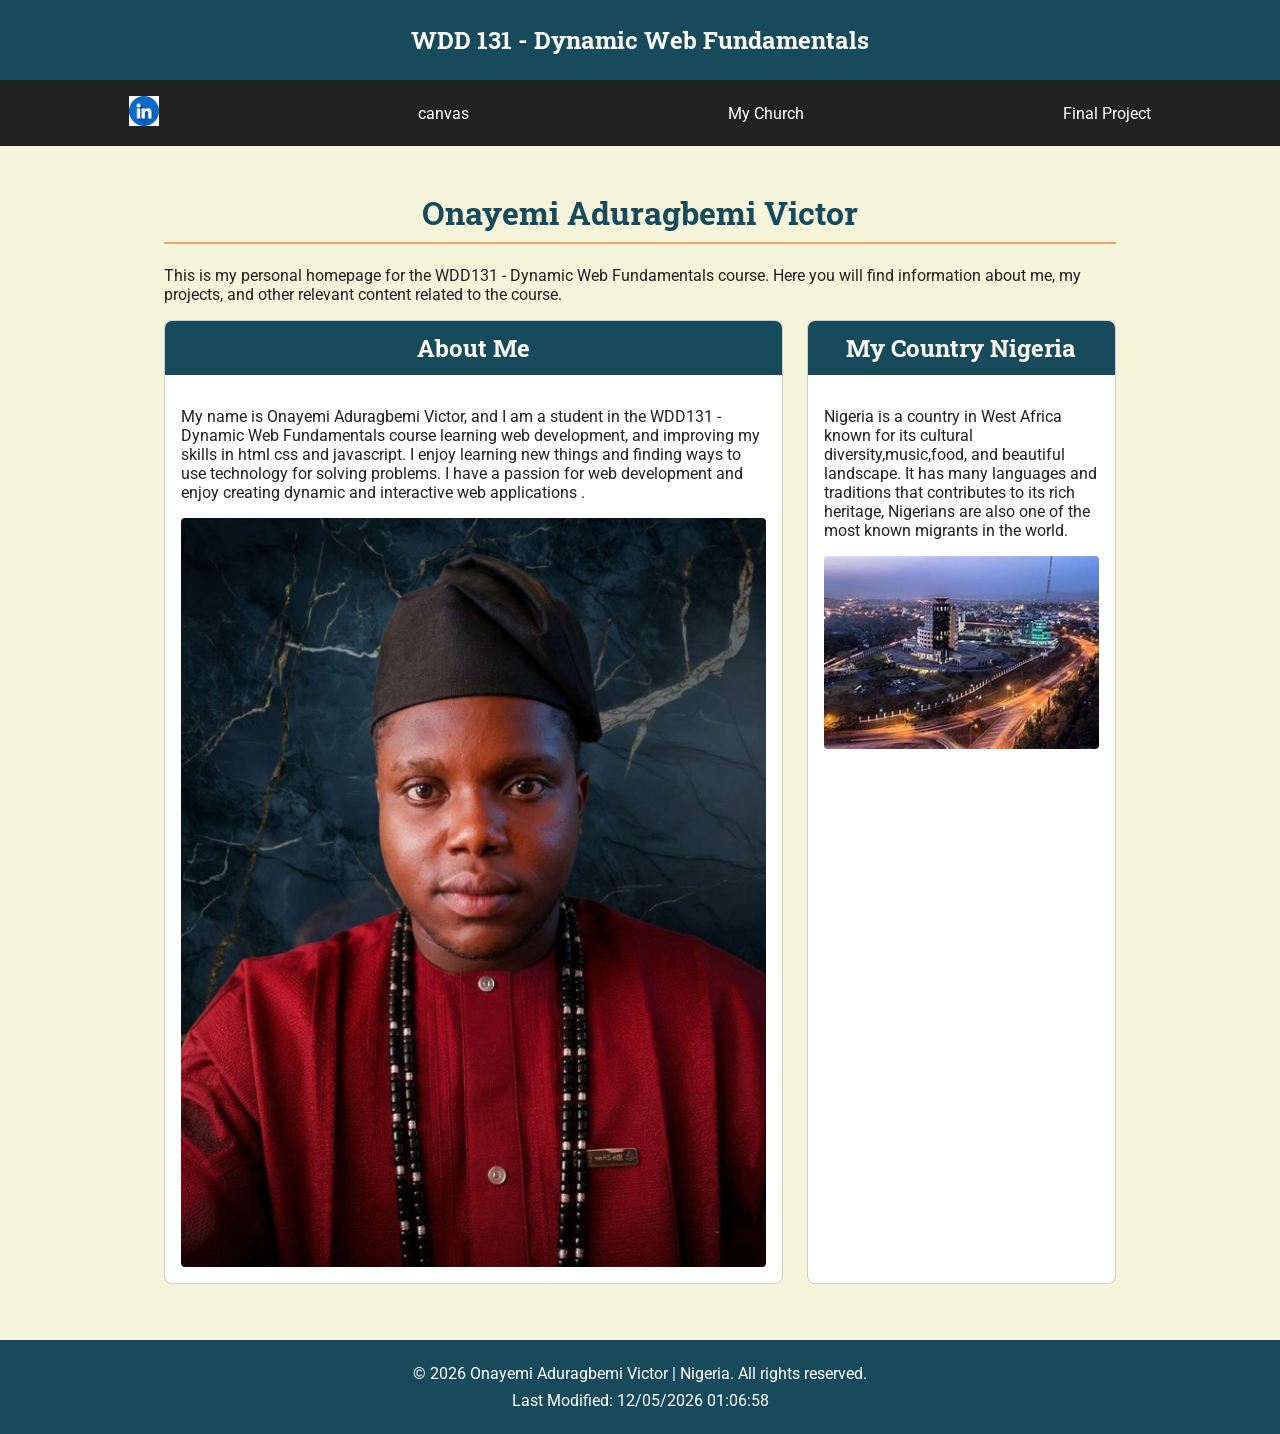
<file: index.html>
<!DOCTYPE html>
<html lang="en">
<head>
    <meta charset="UTF-8">
    <meta name="viewport" content="width=device-width, initial-scale=1.0">
    <meta name="description" content="wdd131 Dynamic Web Fundamentals. Victor Onayemi personal homepage that introduces him, his interests, web development studies, and Nigeria">
    <meta name="author" content="Onayemi Aduragbemi Victor">

     <title>WDD 131 - Dynamic Web Fundamentals - Onayemi Aduragbemi Victor</title>
     <!-- font links-->
    <link rel="preconnect" href="https://fonts.googleapis.com">
    <link rel="preconnect" href="https://fonts.gstatic.com" crossorigin>
    <link href="https://fonts.googleapis.com/css2?family=Roboto&family=Roboto+Slab:wght@400;700&display=swap" rel="stylesheet">
    <link rel="stylesheet" href="styles/base.css">
    <script src="scripts/getdates.js" defer></script>
</head>
<body>
    <header>
       <span id="course-title">WDD 131 -  Dynamic Web Fundamentals</span>
        <nav>
        <a href="https://www.linkedin.com/in/victor-onayemi-596bb53b5?utm_source=share_via&utm_content=profile&utm_medium=member_android" target="_blank" rel="noopener noreferrer"><img src="images/linkedin.jpg"  alt="LinkedIn Logo"></a>
        <a href="https://byupw.instructure.com/" target="_blank" rel="noopener noreferrer">canvas</a>
        <a href="https://www.churchofjesuschrist.org/study/scriptures/bofm/1-ne/3?lang=eng&id=p7" target="_blank" rel="noopener noreferrer">My Church</a>
        <a href="#">Final Project</a>
        </nav>
    </header>
    <main>
        <h1>Onayemi Aduragbemi Victor</h1>
        <p>This is my personal homepage for the WDD131 - Dynamic Web Fundamentals course. Here you will find information about me, my projects, and other relevant content related to the course.</p>
        <div class="cards">
            <section class="card">
                <h2>About Me</h2>
               <div class="card-content">
                    <p>My name is Onayemi Aduragbemi Victor, and I am a student in the WDD131 - Dynamic Web Fundamentals course learning web development, and improving my skills in html css and javascript. I enjoy learning new things and finding ways to use technology for solving problems. I have a passion for web development and enjoy creating dynamic and interactive web applications .</p>
                    <img src="images/profile_photo.jpg" alt="portrait of Victor">
                </div>
                </section>

                <section class="card">
                    <h2>My Country Nigeria</h2>
                    <div class="card-content">
                        <p>Nigeria is a country in West Africa known for its cultural diversity,music,food, and beautiful landscape. It has many languages and traditions that contributes to its rich heritage, Nigerians are also one of the most known migrants in the world.</p>
                        <img src="images/nigeria.jpg" alt="A photograph represting Nigeria">
                    </div>
                </section>
        </div>
    </main>
    <footer>
        <p>&copy; <span id="currentYear"></span> Onayemi Aduragbemi Victor | Nigeria. All rights reserved.</p>
        <p id="lastModified"></p>
    </footer>
</body>
</html>
</file>
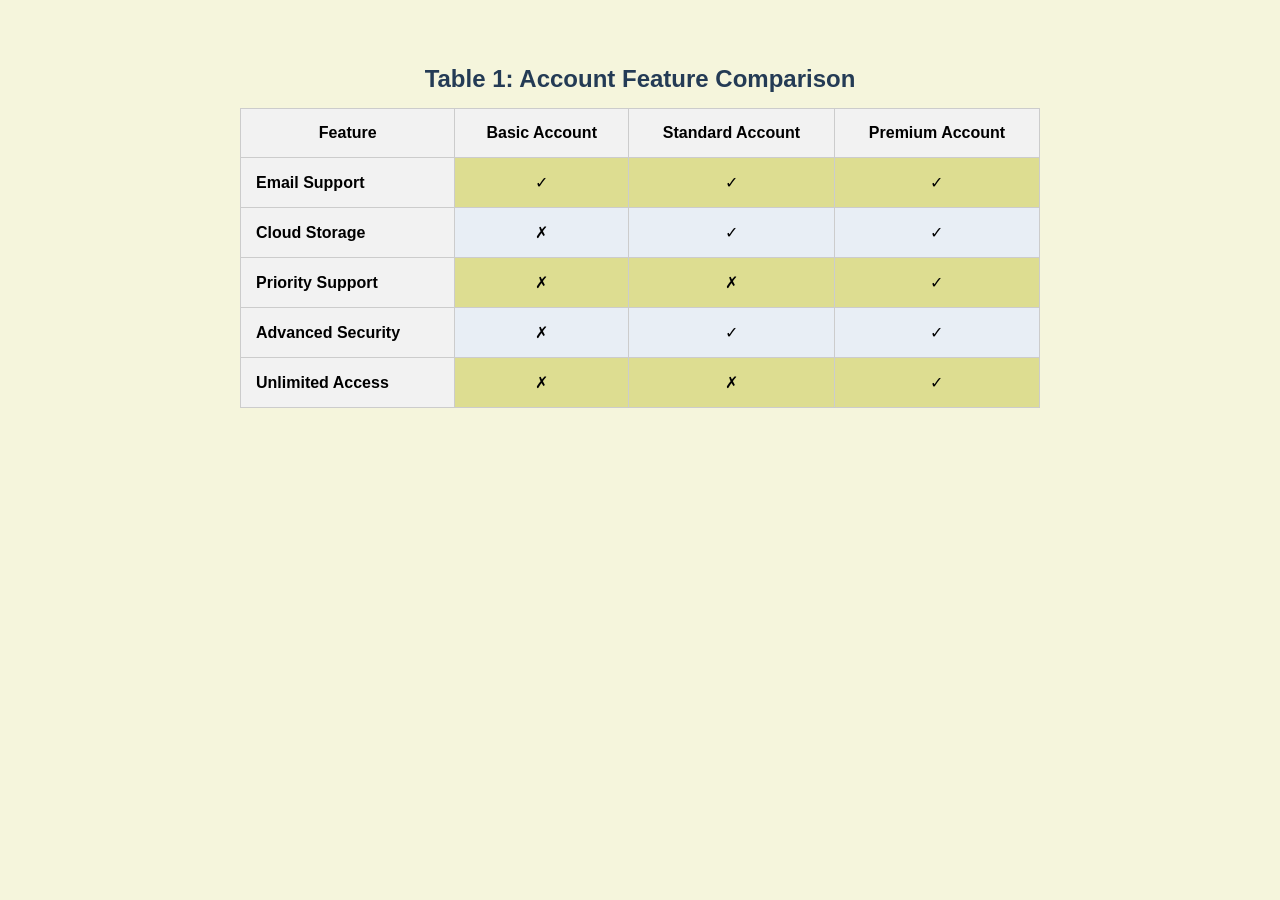
<file: iindex.html>
<!DOCTYPE html>
<html lang="en">
<head>
    <meta charset="UTF-8">
    <meta name="viewport" content="width=device-width, initial-scale=1.0">
    <meta name ="author" content="Onayemi Aduragbemi Victor">
    <link rel="stylesheet" href="styles/table.css">
    <title>Account Feature Comparison</title>
</head>
<body>
    <main>
        <!--table1 feature comparison-->
        <table>
            <caption>Table 1: Account Feature Comparison</caption>
            <thead>
                <tr>
                    <th scope="col">Feature</th>
                    <th scope="col">Basic Account</th>
                    <th scope="col">Standard Account</th>
                    <th scope="col">Premium Account</th>
                </tr>
            </thead>
            <tbody>
                <tr>
                    <th scope="row">Email Support</th>
                    <td>&check;</td>
                    <td>&check;</td>
                    <td>&check;</td>
                </tr>
                <tr>
                    <th scope="row">Cloud Storage</th>
                    <td>&cross;</td>
                    <td>&check;</td>
                    <td>&check;</td>
                </tr>
                <tr>
                    <th scope="row">Priority Support</th>
                    <td>&cross;</td>
                    <td>&cross;</td>
                    <td>&check;</td>
                </tr>
                <tr>
                    <th scope="row">Advanced Security</th>
                    <td>&cross;</td>
                    <td>&check;</td>
                    <td>&check;</td>
                </tr>
                <tr>
                    <th scope="row">Unlimited Access</th>
                    <td>&cross;</td>
                    <td>&cross;</td>
                    <td>&check;</td>
                </tr>
            </tbody>
        </table>
    </main>
</body>
</html>
</file>
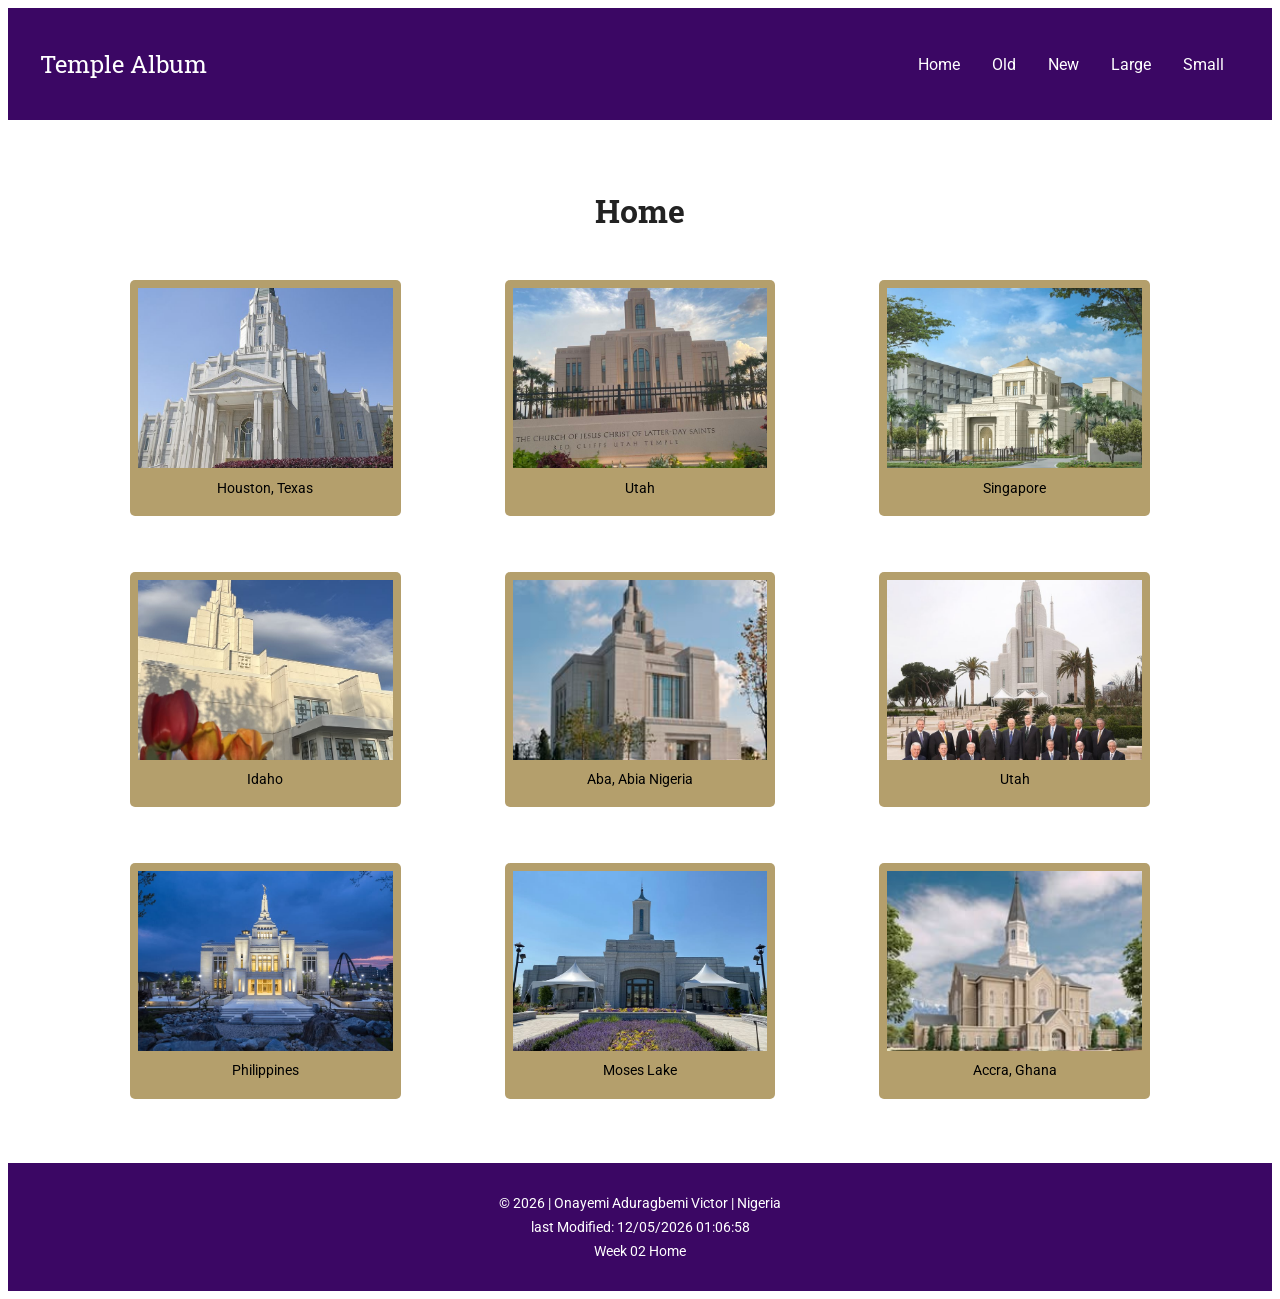
<file: temples.html>
<!DOCTYPE html>
<html lang="en">
<head>
    <meta charset="UTF-8">
    <meta name="viewport" content="width=device-width, initial-scale=1.0">
    <meta name="description" content="Exploring a responsive temple album featuring beautiful temple photographs,location, and information about temples around the world.">
    <meta name="author" content="Onayemi Aduragbemi Victor">
    <title>Temple - Album | WDD 131</title>
    <link rel="preconnect" href="https://fonts.googleapis.com">
    <link rel="preconnect" href="https://fonts.gstatic.com" crossorigin>
    <link href="https://fonts.googleapis.com/css2?family=Roboto&family=Roboto+Slab:wght@400;700&display=swap" rel="stylesheet">
    <link rel="stylesheet" href="styles/temples.css">
    <link rel="stylesheet" href="styles/temples-large.css" media="screen and (min-width: 640px)">
    <script src="scripts/temples.js" defer></script>
</head>
<body>
    <header>
        <div class="header-container">
            <p>Temple Album</p>
            
            
         <button id="menu-button" aria-label="Open navigation menu"
          aria-controls="navigation" aria-expanded="false">☰</button>
            <nav id="navigation">
                <a href="temples.html">Home</a>
                <a href="#">Old</a>
                <a href="#">New</a>
                <a href="#">Large</a>
                <a href="#">Small</a>
            </nav>
        </div>
    </header>
    <main>
       <h1>Home</h1>
       
            <div class="temple-grid">
                 <figure>
                <img src="images/houston-texas-temple.jpg" alt="Beautiful temple building" loading="lazy">
                <figcaption>Houston, Texas</figcaption>
                </figure>

                <figure>
                    <img src="images/utah-temple.jpg" alt="Beautiful temple building" loading="lazy">
                    <figcaption>Utah</figcaption>
                </figure>

                <figure>
                    <img src="images/singapore-temple.jpg" alt="Beautiful temple building" loading="lazy">
                    <figcaption>Singapore</figcaption>
                </figure>

                <figure>
                    <img src="images/idaho-temple.jpg" alt="Beautiful temple building" loading="lazy">
                    <figcaption>Idaho</figcaption>
                </figure>

                <figure>
                 <img src="images/aba-nigeria-temple.jpg" alt="Beautiful temple building" loading="lazy">
                 <figcaption>Aba, Abia Nigeria</figcaption>
               </figure>

               <figure>
                    <img src="images/temple.jpg" alt="Beautiful temple building" loading="lazy">
                    <figcaption>Utah</figcaption>
                </figure>
                <figure>
                    <img src="images/philippines-temple.jpg" alt="Beautiful temple building" loading="lazy">
                    <figcaption>Philippines</figcaption>
                </figure>

                <figure>
                    <img src="images/moses-lake-temple.jpg" alt="Beautiful temple building" loading="lazy">
                    <figcaption>Moses Lake</figcaption>
                </figure>

                <figure>
                    <img src="images/accra-temple.jpg" alt="Beautiful temple building" loading="lazy">
                    <figcaption>Accra, Ghana</figcaption>
                </figure>
            </div>
        
    </main>
    <footer>
        <p>&copy; <span id="currentyear"></span> | Onayemi Aduragbemi Victor | Nigeria</p>
        <p> last Modified: <span id="lastModified"></span></p>
        <p>Week 02 Home</p>
    </footer>
</body>
</html>
</file>
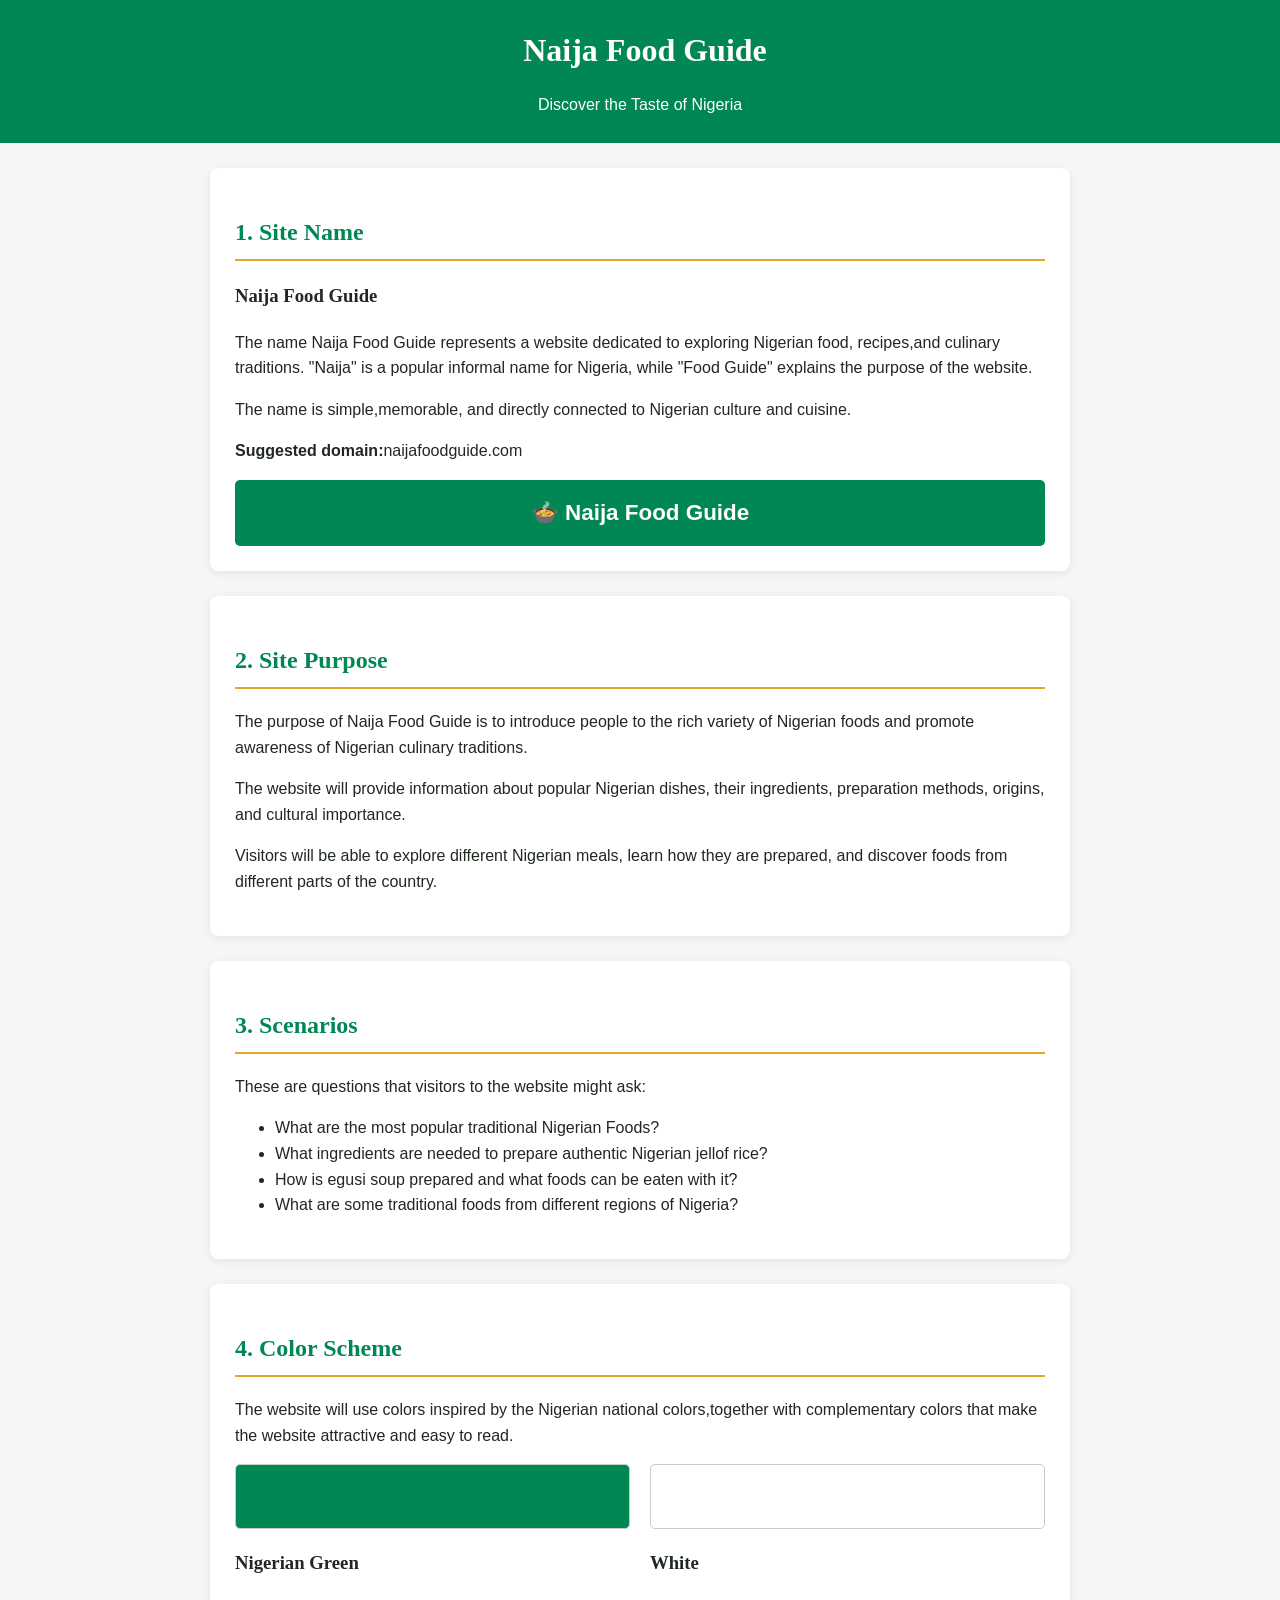
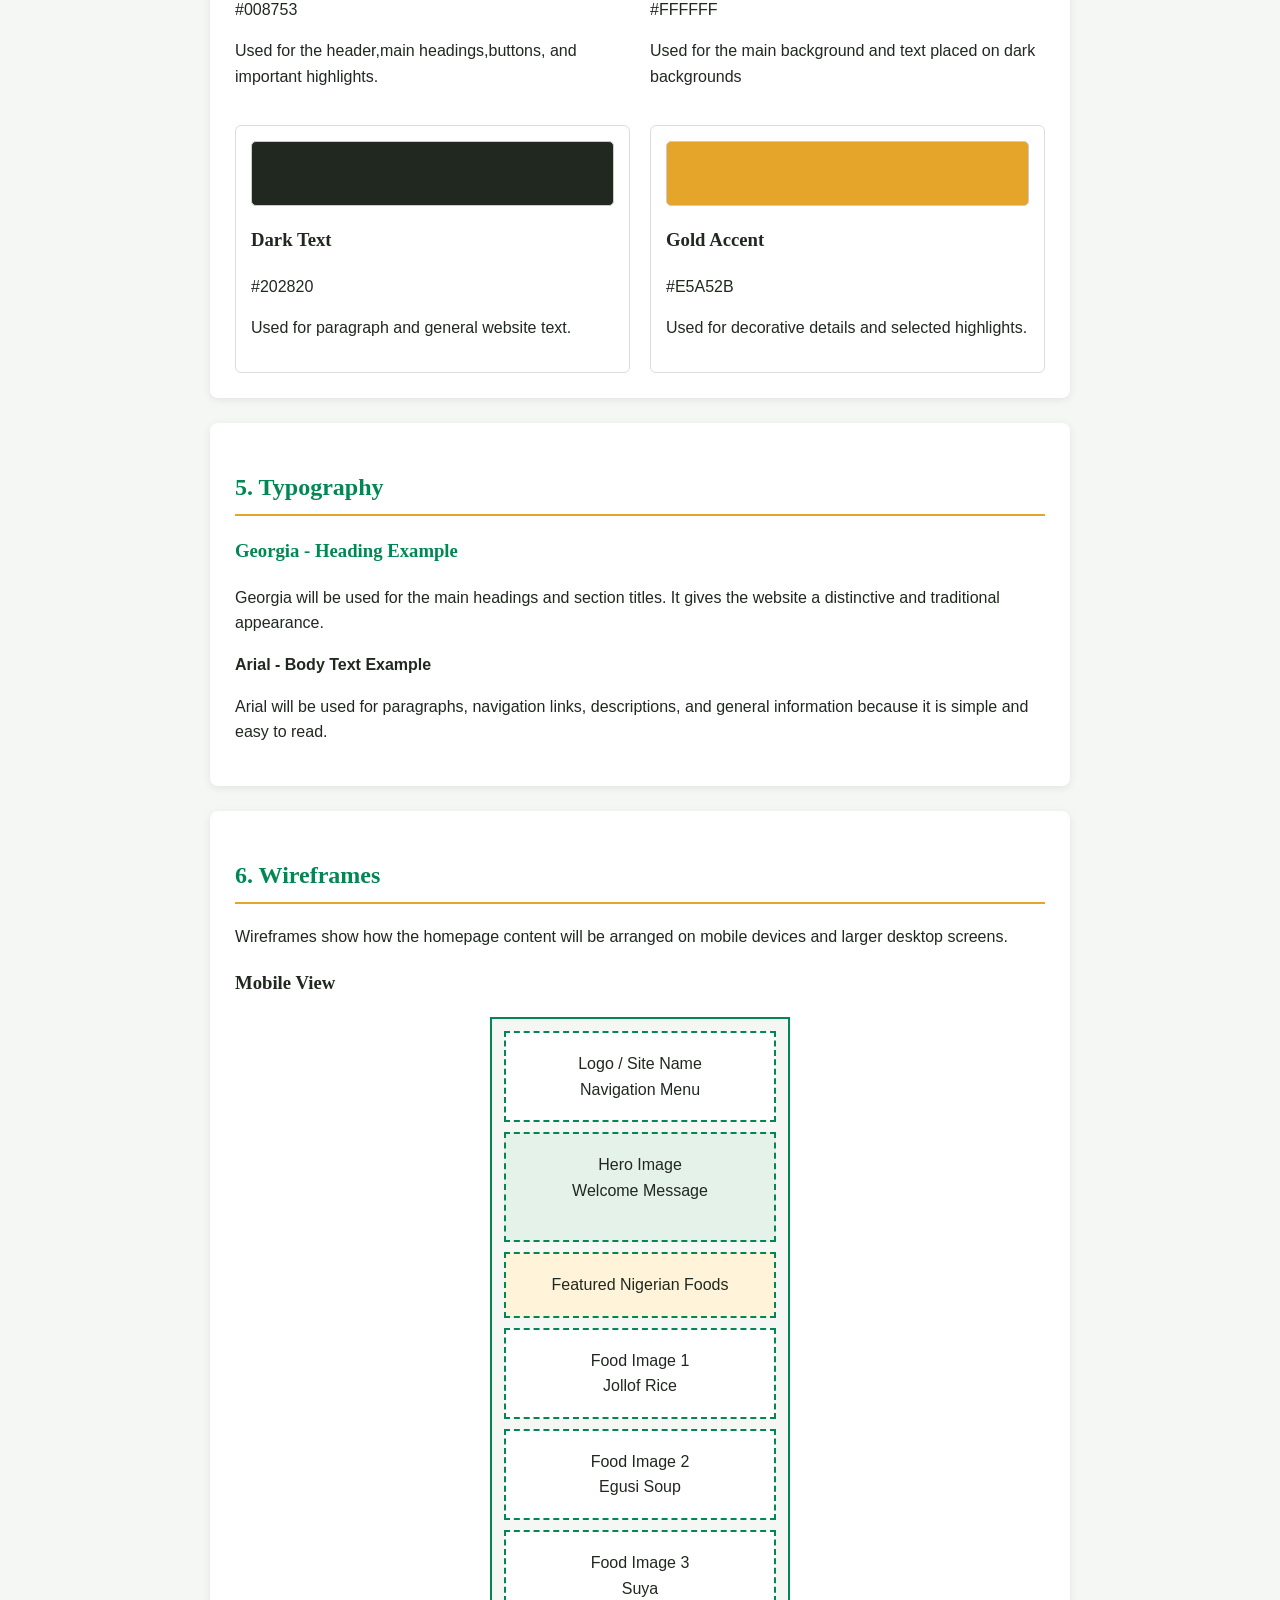
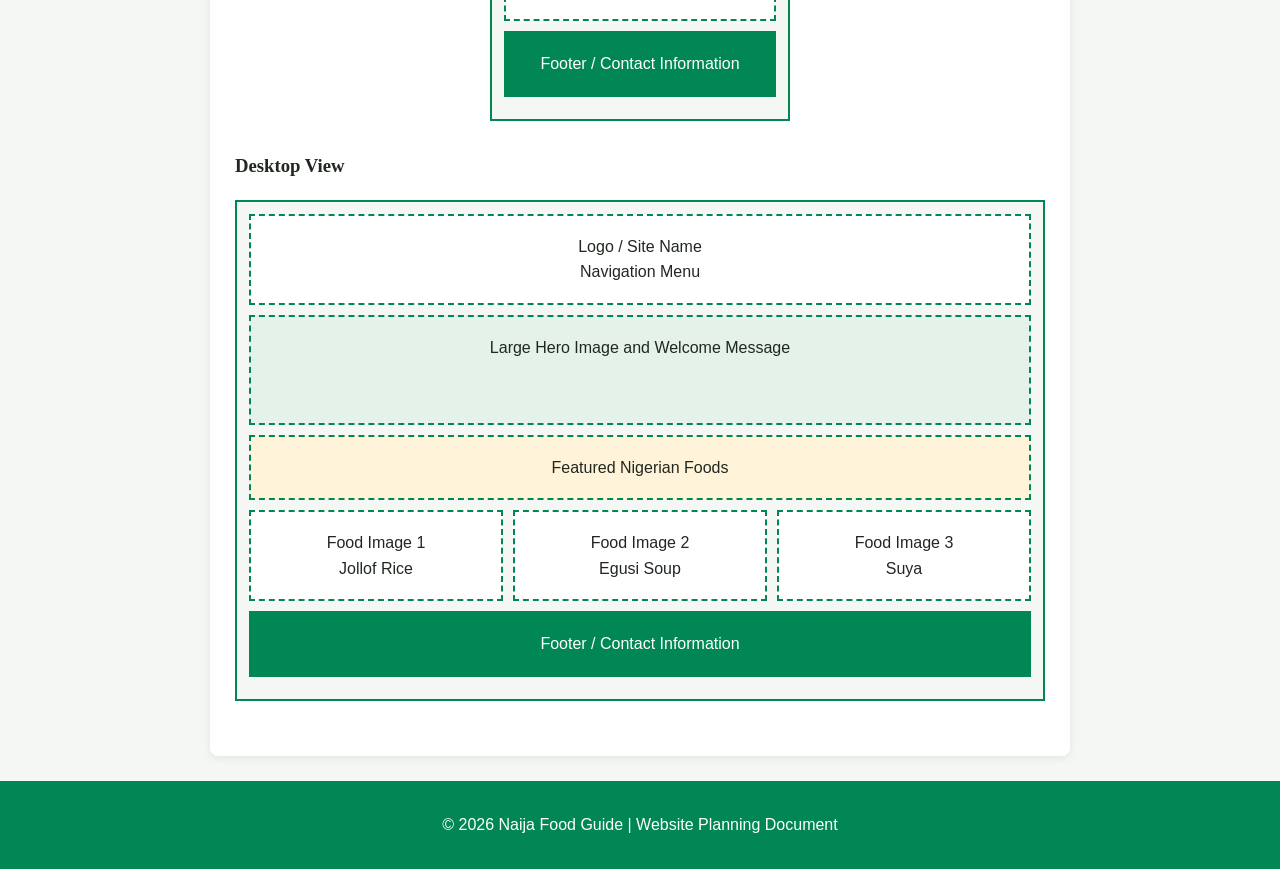
<file: project/siteplan.html>
<!DOCTYPE html>
<html lang="en">
<head>
    <meta charset="UTF-8">
    <meta name="viewport" content="width=device-width, initial-scale=1.0">
    <meta name="description" content="Website planning document for Naija Food Guide, a website celebrating Nigerian food and culture.">
    <meta name="author" content="Onayemi Aduragbemi Victor">
    <title>Naija Food Guide| Website Plan</title>
    <link rel="stylesheet" href="styles/siteplan.css">
</head>
<body>
    <header>
        <div class="logo">
            <span class="logo-icon"></span>
            <h1>Naija Food Guide</h1>
        </div>
        <p>Discover the Taste of Nigeria</p>
    </header>
    <main>
        <!--site name section-->
        <section>
            <h2>1. Site Name</h2>

            <h3>Naija Food Guide</h3>
            <p>The name Naija Food Guide represents a website dedicated to exploring Nigerian food, recipes,and culinary traditions. "Naija" is a popular informal name for Nigeria, while "Food Guide" explains the purpose of the website.</p>

            <p>The name is simple,memorable, and directly connected to Nigerian culture and cuisine.</p>

            <p><strong>Suggested domain:</strong>naijafoodguide.com</p>

            <div class="logo-example">
                🍲 Naija Food Guide
            </div>
        </section>

        <!--purpose of the site-->
        <section>
            <h2>2. Site Purpose</h2>

            <p>The purpose of Naija Food Guide is to introduce people to the rich variety of Nigerian foods and promote awareness of Nigerian culinary traditions.</p>

            <p>The website will provide information about popular Nigerian dishes, their ingredients, preparation methods, origins, and cultural importance.</p>

            <p>Visitors will be able to explore different Nigerian meals, learn how they are prepared, and discover foods from different parts of the country.</p>
        </section>
        <!--possible Scenario Section-->
        <section>
            <h2>3. Scenarios</h2>
            <p>These are questions that visitors to the website might ask:</p>
            <ul>
                <li>What are the most popular traditional Nigerian Foods?</li>
                <li>What ingredients are needed to prepare authentic Nigerian jellof rice?</li>
                <li>How is egusi soup prepared and what foods can be eaten with it?</li>
                <li>What are some traditional foods from different regions of Nigeria?</li>
            </ul>
        </section>

<!--color scheme section-->
        <section>
            <h2>4. Color Scheme</h2>
            <p> The website will use colors inspired by the Nigerian national colors,together with complementary colors that make the website attractive and easy to read.</p>

            <div class="color-list">
                <div class="color-items">
                    <div class="color-box green"></div>
                    <h3>Nigerian Green</h3>
                    <p>#008753</p>
                    <p>Used for the header,main headings,buttons, and important highlights.</p>
                </div>
                <div class="color-items">
                    <div class="color-box white"></div>
                    <h3>White</h3>
                    <p>#FFFFFF</p>
                    <p>Used for the main background and text placed on dark backgrounds</p>
                </div>

                <div class="color-item">
                    <div class="color-box dark"></div>
                    <h3>Dark Text</h3>
                    <p>#202820</p>
                    <p>Used for paragraph and general website text.</p>
                </div>
                        <div class="color-item">
                    <div class="color-box gold"></div>
                    <h3>Gold Accent</h3>
                    <p>#E5A52B</p>
                    <p>
                        Used for decorative details and
                        selected highlights.
                    </p>
                </div>

            </div>
        </section>


        <!-- Typography Section -->
        <section>
            <h2>5. Typography</h2>

            <h3 class="heading-example">
                Georgia - Heading Example
            </h3>

            <p>
                Georgia will be used for the main headings
                and section titles. It gives the website
                a distinctive and traditional appearance.
            </p>

            <p class="body-example">
                Arial - Body Text Example
            </p>

            <p>
                Arial will be used for paragraphs,
                navigation links, descriptions, and
                general information because it is
                simple and easy to read.
            </p>
        </section>


        <!-- Wireframes Section -->
        <section>
            <h2>6. Wireframes</h2>

            <p>
                Wireframes show how the homepage content
                will be arranged on mobile devices and
                larger desktop screens.
            </p>

            <h3>Mobile View</h3>

            <div class="wireframe mobile">

                <div class="wf-header">
                    Logo / Site Name
                    <br>
                    Navigation Menu
                </div>

                <div class="wf-hero">
                    Hero Image
                    <br>
                    Welcome Message
                </div>

                <div class="wf-content">
                    Featured Nigerian Foods
                </div>

                <div class="wf-card">
                    Food Image 1
                    <br>
                    Jollof Rice
                </div>

                <div class="wf-card">
                    Food Image 2
                    <br>
                    Egusi Soup
                </div>

                <div class="wf-card">
                    Food Image 3
                    <br>
                    Suya
                </div>

                <div class="wf-footer">
                    Footer / Contact Information
                </div>

            </div>


            <h3>Desktop View</h3>

            <div class="wireframe desktop">

                <div class="wf-header">
                    Logo / Site Name
                    <br>
                    Navigation Menu
                </div>

                <div class="wf-hero">
                    Large Hero Image and Welcome Message
                </div>

                <div class="wf-content">
                    Featured Nigerian Foods
                </div>

                <div class="wf-grid">

                    <div class="wf-card">
                        Food Image 1
                        <br>
                        Jollof Rice
                    </div>

                    <div class="wf-card">
                        Food Image 2
                        <br>
                        Egusi Soup
                    </div>

                    <div class="wf-card">
                        Food Image 3
                        <br>
                        Suya
                    </div>

                </div>

                <div class="wf-footer">
                    Footer / Contact Information
                </div>

            </div>

        </section>

    </main>


    <footer>
        <p>
            &copy; <span id="year">2026</span>
            Naija Food Guide | Website Planning Document
        </p>
    </footer>

        </section>
    </main>
</body>
</html>
</file>
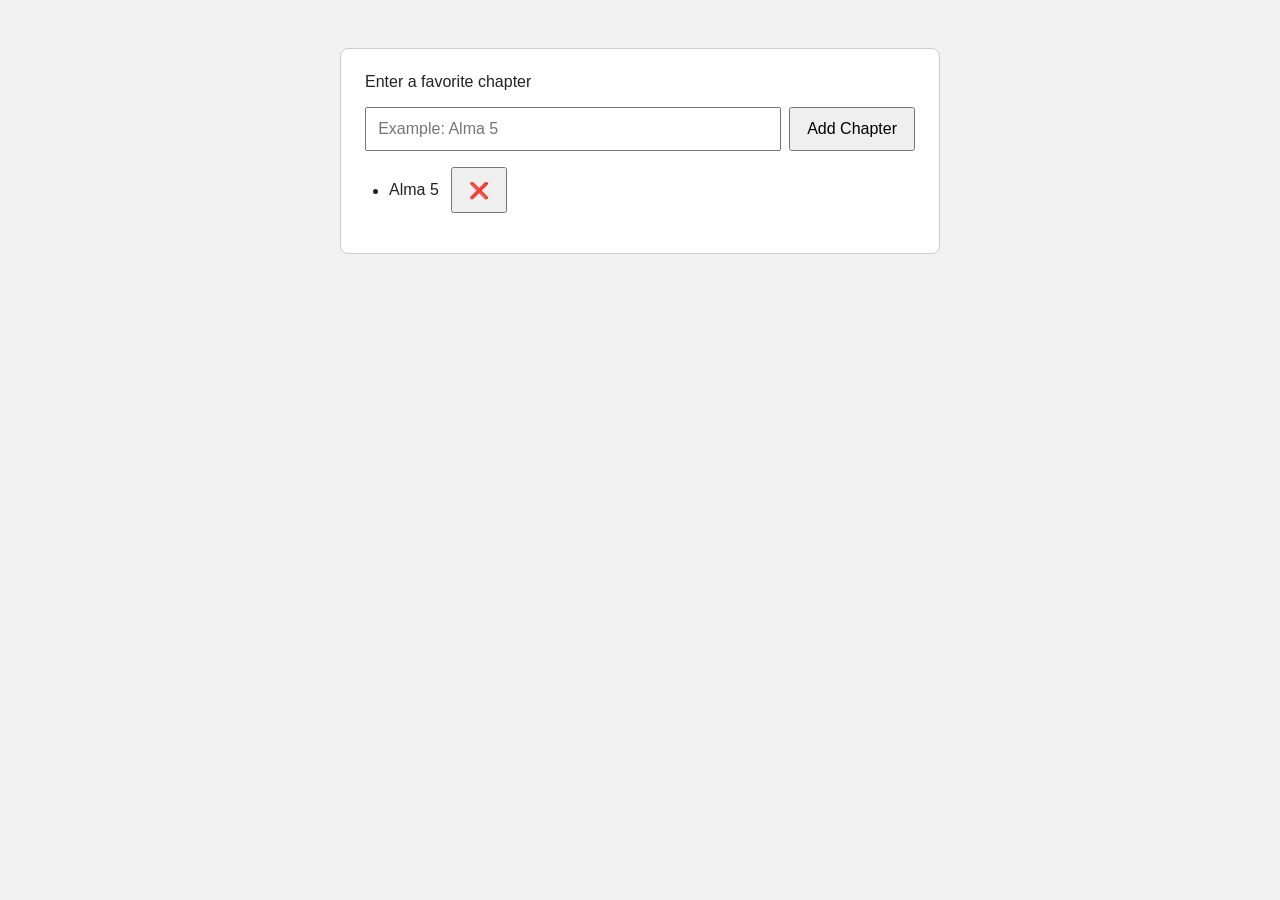
<file: week02/dom.html>
<!DOCTYPE html>
<html lang="en">
<head>
    <meta charset="UTF-8">
    <meta name="viewport" content="width=device-width, initial-scale=1.0">
    <meta name="description" content="A list of favorite Book of Mormon chapters.">
    <meta name="author" content="Your Name">
    <title>Book of Mormon Chapters</title>
    <link rel="stylesheet" href="styles/bom.css">
     <script src="scripts/bom.js" defer></script>
</head>
<body>
   <main>
    <label for="chapter">Enter a favorite chapter</label>
    <div class="entry-form">
      <input
        type="text"
        id="chapter"
        placeholder="Example: Alma 5"
        autocomplete="off"
      >
      <button type="button" id="add">Add Chapter</button>
    </div>

    <ul id="list" aria-label="Favorite chapters"></ul>
  </main>
</body>
</html>
</file>
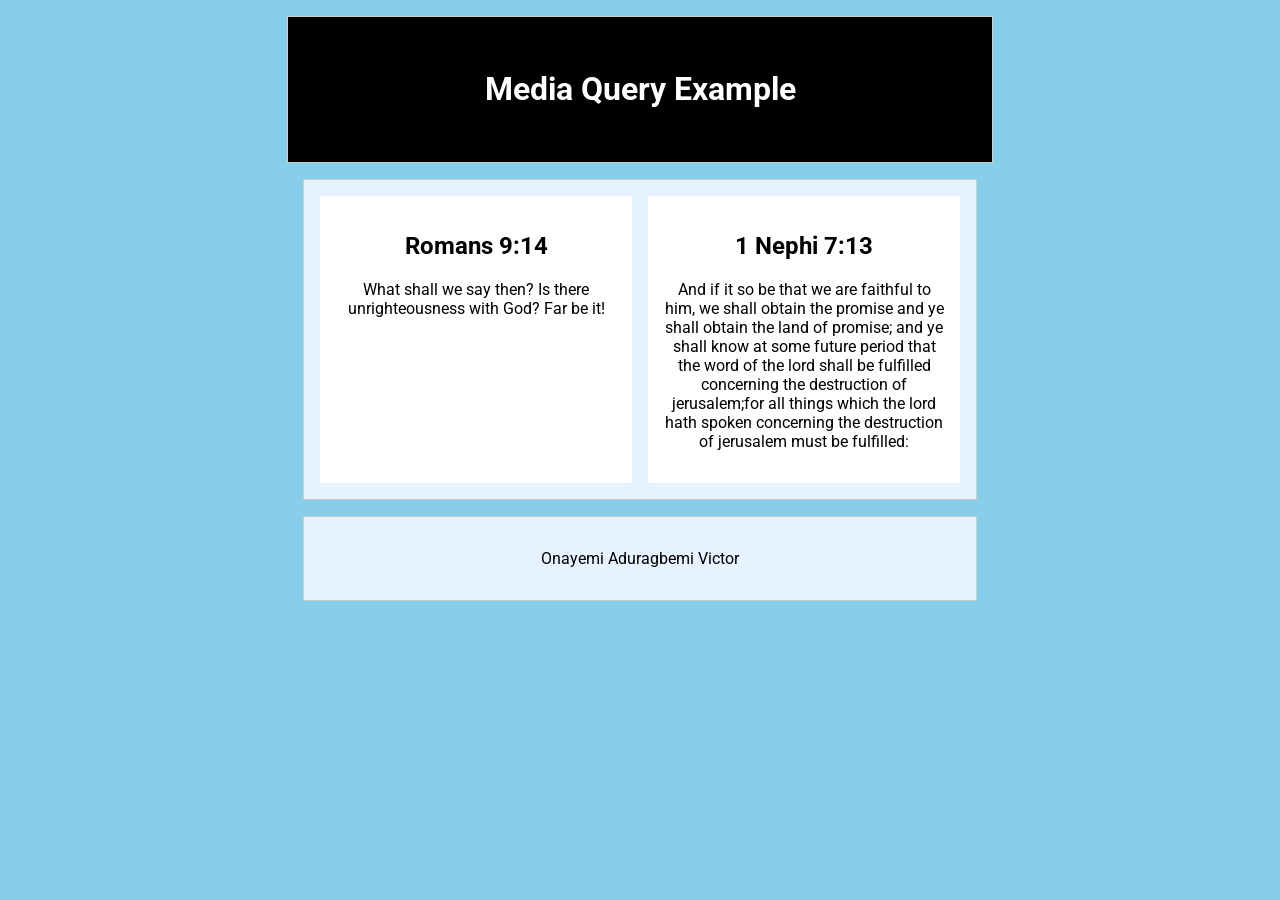
<file: week02/media-query.html>
<!DOCTYPE html>
<html lang="en">
<head>
    <meta charset="UTF-8">
    <meta name="viewport" content="width=device-width, initial-scale=1.0">
    <meta name="description" content="This is a media query example">
    <meta name="author" content="onayemi aduragbemi victor">
    <title>WDD-131 Media Query Example</title>
    <link rel="preconnect" href="https://fonts.googleapis.com">
    <link rel="preconnect" href="https://fonts.gstatic.com" crossorigin>
    <link href="https://fonts.googleapis.com/css2?family=Roboto:ital,wght@0,100..900;1,100..900&display=swap" rel="stylesheet">
    <link rel="stylesheet" href="styles/media-query.css">
    <link rel="stylesheet" href="styles/media-query-large.css" media="screen and (min-width: 500px)">
</head>
<body>
    <header>
        <h1>Media Query Example</h1>
    </header>
    <main>
        <section>
            <h2>Romans 9:14</h2>
            <p>What shall we say then? Is there unrighteousness with God? Far be it!</p>
        </section>
        <section>
            <h2>1 Nephi 7:13</h2>
            <p>And if it so be that we are faithful to him, we shall obtain the promise and ye shall obtain the land of promise; and ye shall know at some future period that the word of the lord shall be fulfilled concerning the destruction of jerusalem;for all things which the lord hath spoken concerning the destruction of jerusalem must be fulfilled:</p>
        </section>
    </main>
</body>
<footer>
    <p>Onayemi Aduragbemi Victor</p>
</footer>
</html>
</file>
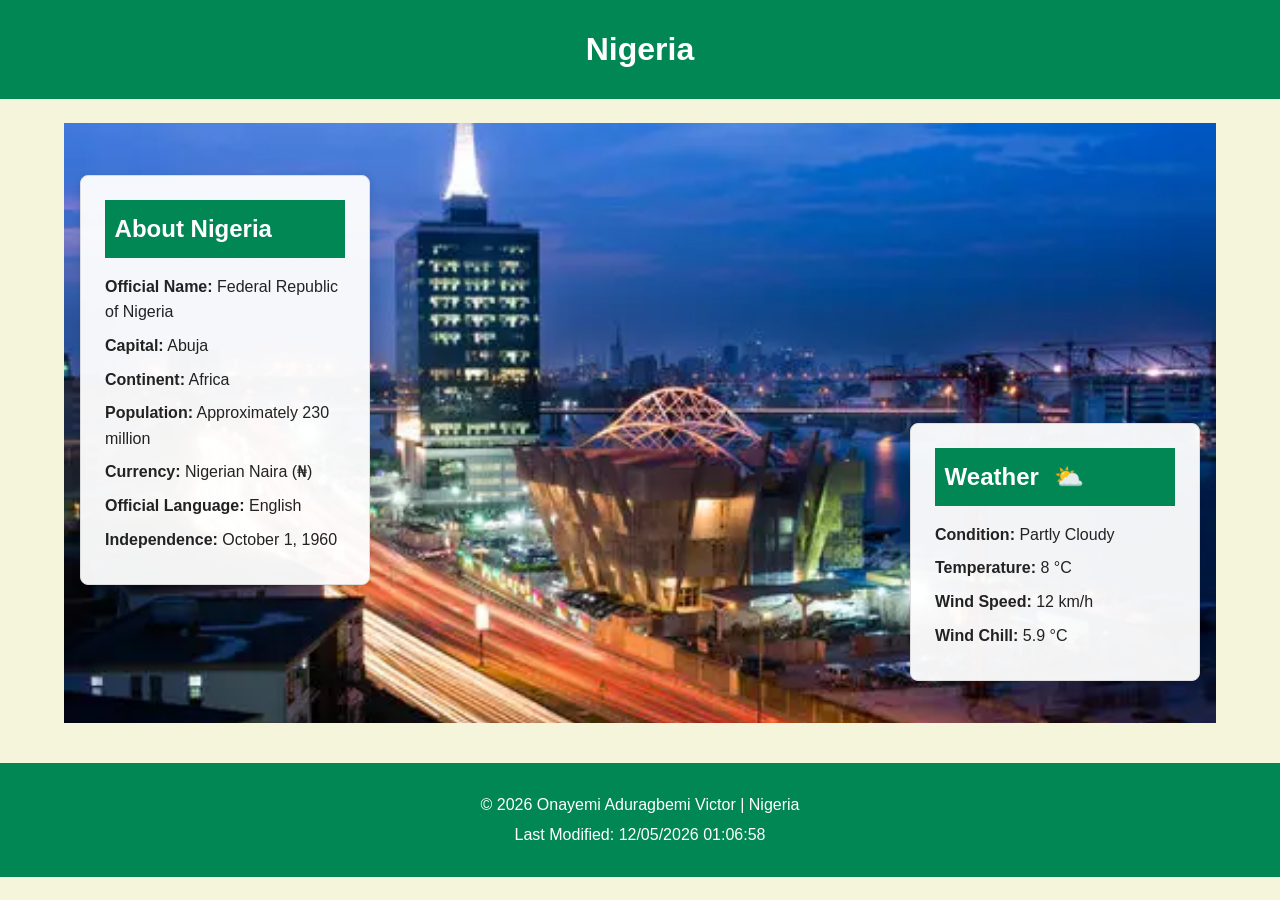
<file: week03/place.html>
<!DOCTYPE html>
<html lang="en">
<head>
    <meta charset="UTF-8">
    <meta name="viewport" content="width=device-width, initial-scale=1.0">

    <meta name="description" content="Discover Nigeria, its capital city, population, languages, culture, and weather.">
    <meta name="author" content="Onayemi Aduragbemi Victor">

    <title>Nigeria | Country Information</title>

    <link rel="stylesheet" href="styles/place.css">
    <script src="scripts/places.js" defer></script>
</head>

<body>

    <header>
        <h1>Nigeria</h1>
    </header>

    <main>

        <div class="hero">

            <picture>
                <source
                    media="(max-width: 600px)"
                    srcset="images/nigeria-small.webp">

                <img
                    src="images/nigeria-large.webp"
                    alt="A beautiful view of Nigeria"
                    class="hero-image">
            </picture>

            <section class="country-info">
                <h2>About Nigeria</h2>

                <p><strong>Official Name:</strong> Federal Republic of Nigeria</p>

                <p><strong>Capital:</strong> Abuja</p>

                <p><strong>Continent:</strong> Africa</p>

                <p><strong>Population:</strong> Approximately 230 million</p>

                <p><strong>Currency:</strong> Nigerian Naira (₦)</p>

                <p><strong>Official Language:</strong> English</p>

                <p><strong>Independence:</strong> October 1, 1960</p>
            </section>

            <section class="weather">
                <h2 class="weather-heading">Weather</h2>

                <div class="weather-icon">
                    <img src="images/weather.svg" alt="Partly cloudy weather">
                </div>

                <div class="weather-details">
                    <p><strong>Condition:</strong> Partly Cloudy</p>

                    <p>
                        <strong>Temperature:</strong>
                        <span id="temperature">8</span> °C
                    </p>

                    <p>
                        <strong>Wind Speed:</strong>
                        <span id="wind-speed">12</span> km/h
                    </p>

                    <p>
                        <strong>Wind Chill:</strong>
                        <span id="wind-chill">Calculating...</span>
                    </p>
                </div>
            </section>

        </div>

    </main>

    <footer>
        <p>
            &copy; <span id="current-year"></span>
             Onayemi Aduragbemi Victor | Nigeria
        </p>

        <p>
            Last Modified:
            <span id="last-modified"></span>
        </p>
    </footer>

</body>
</html>
</file>
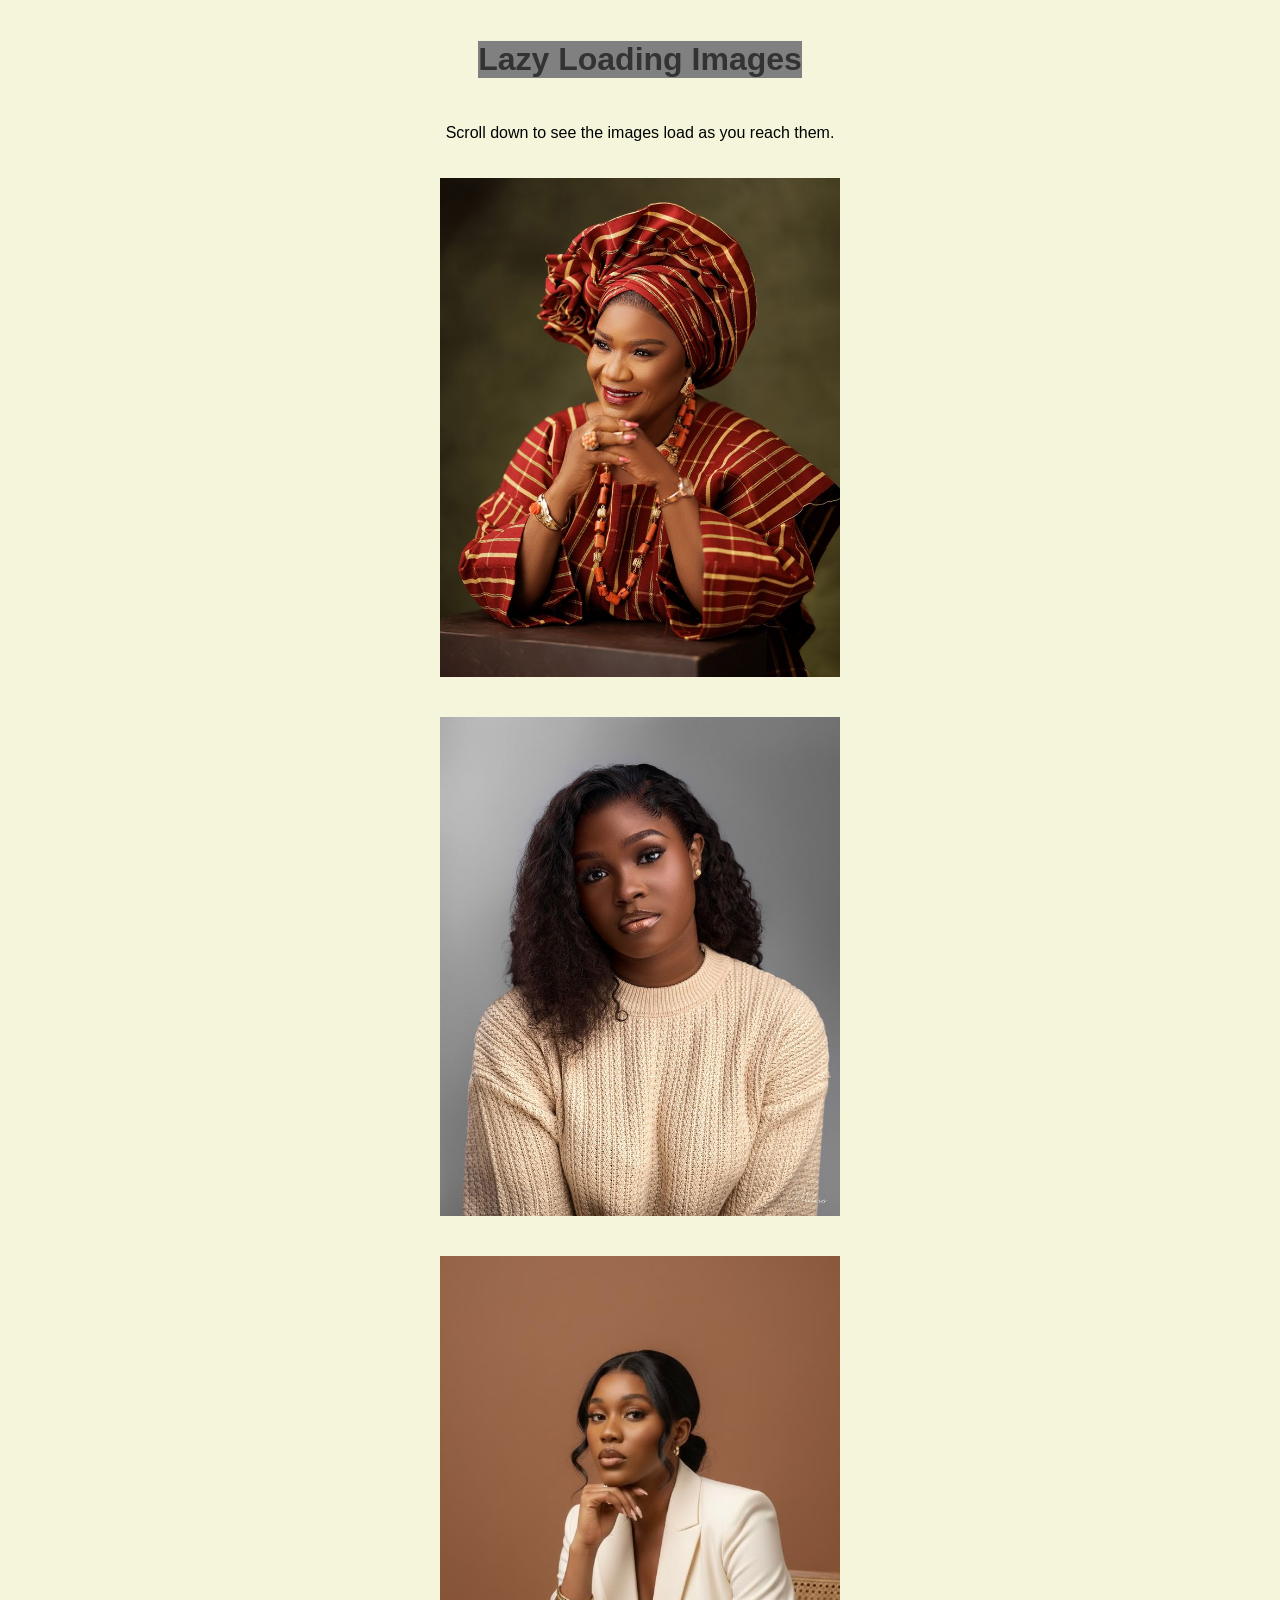
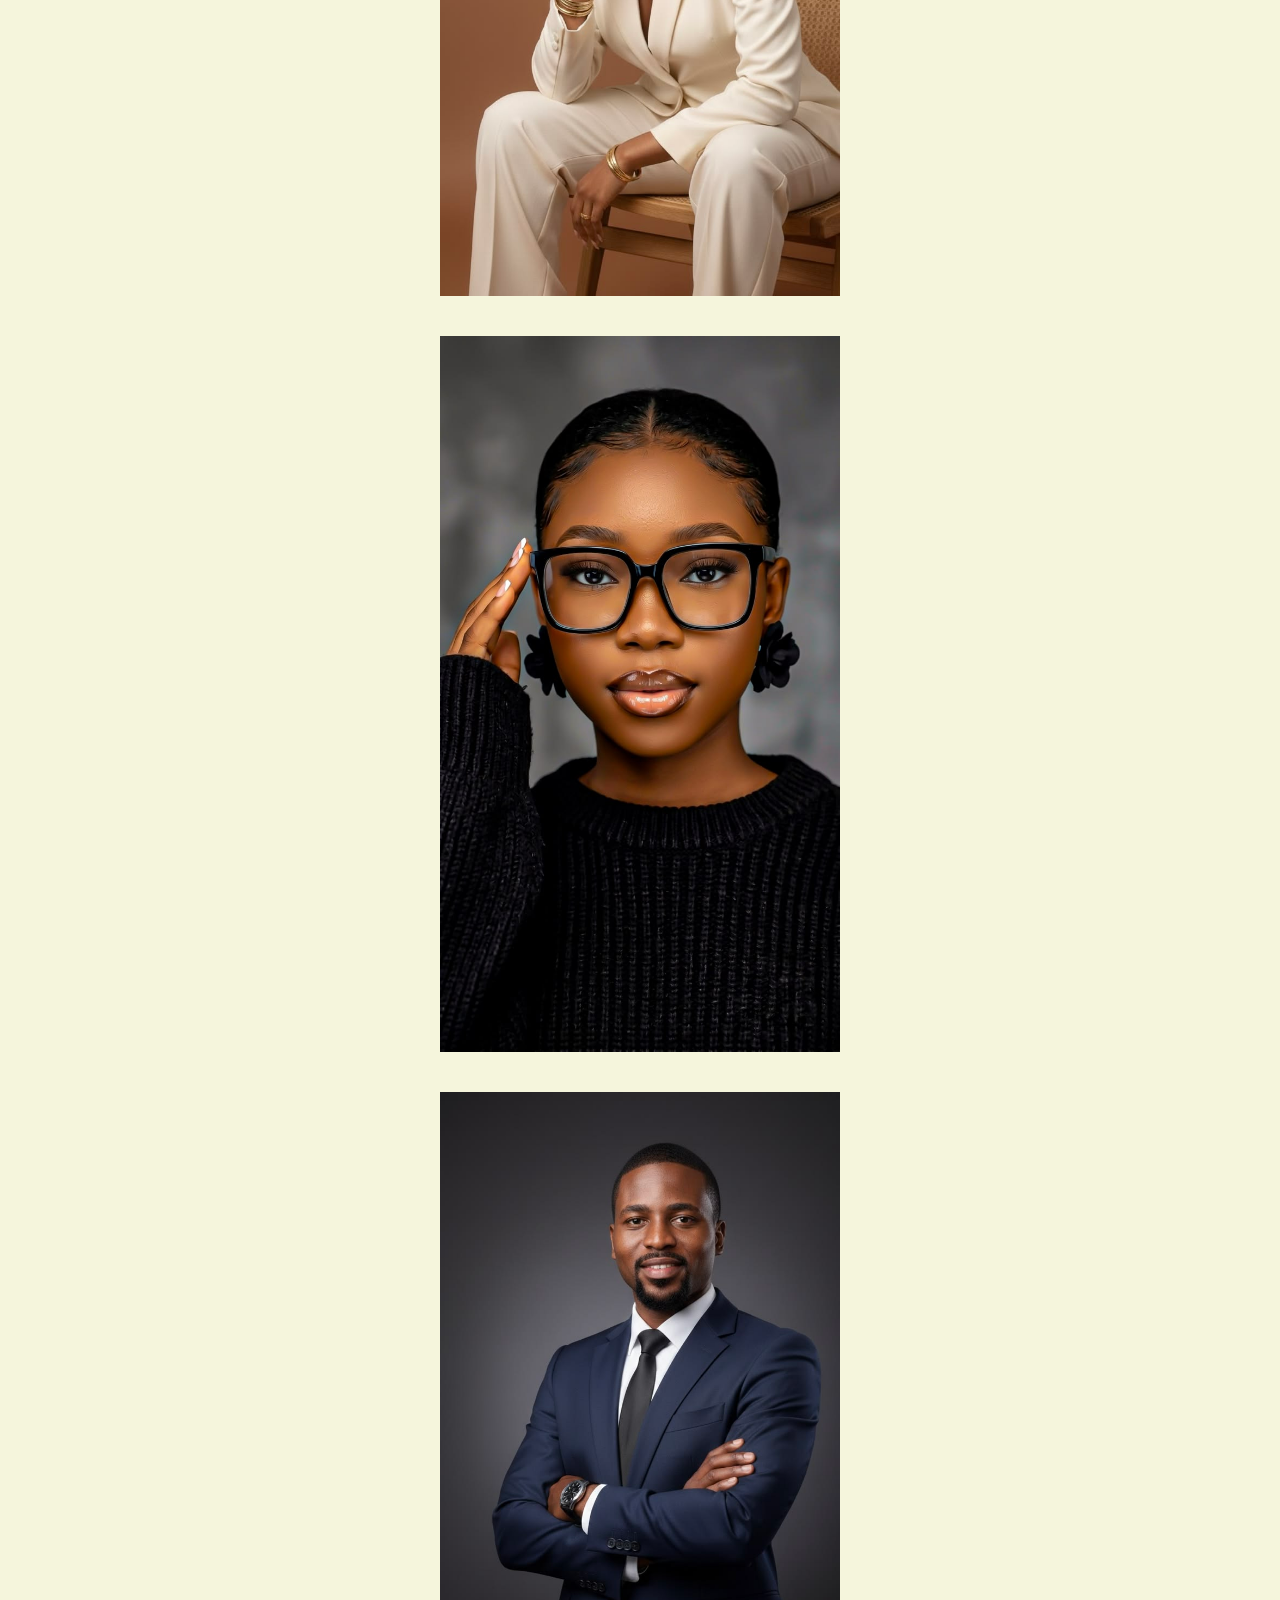
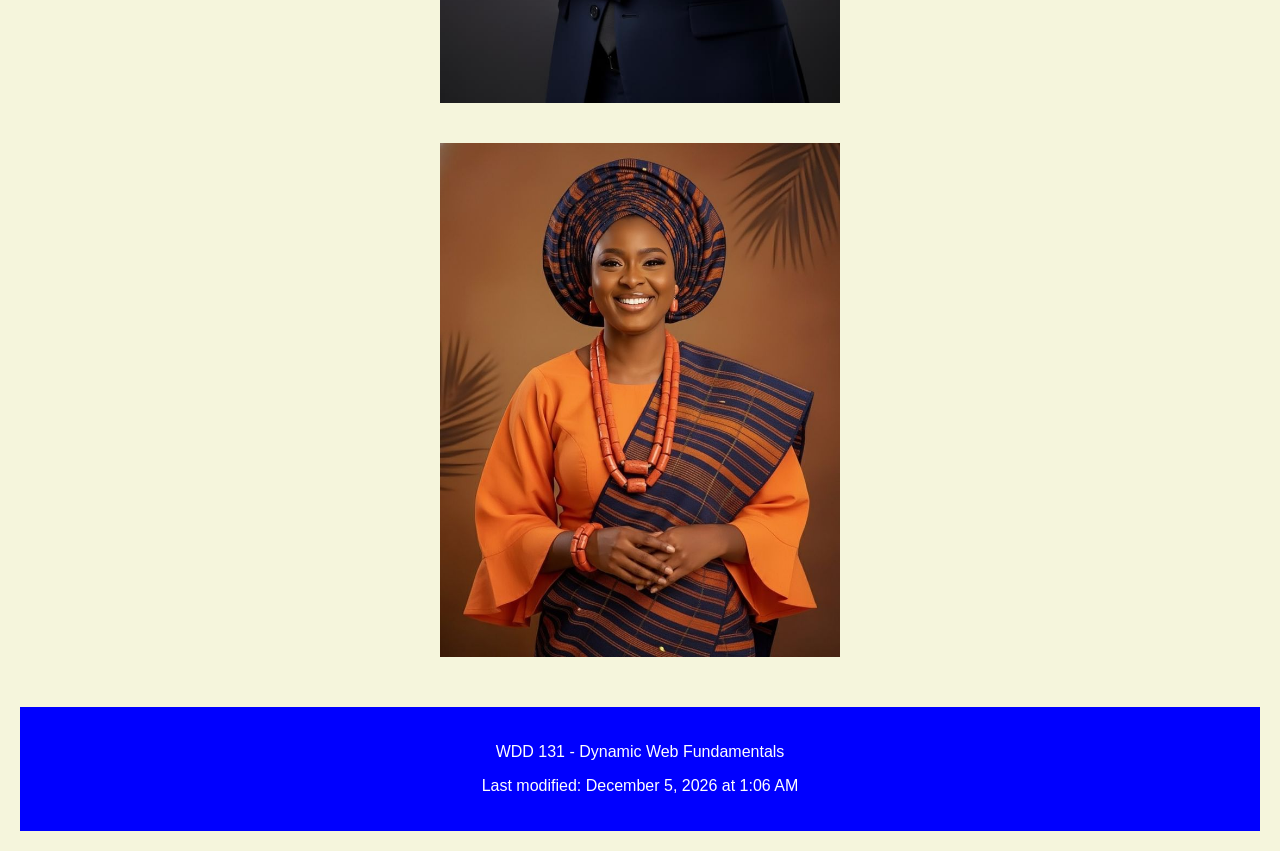
<file: week04/lazyload.html>
<!DOCTYPE html>
<html lang="en">
<head>
    <meta charset="UTF-8">
    <meta name="viewport" content="width=device-width, initial-scale=1.0">
    <meta name="author" content="Onayemi Aduragbemi Victor">
    <title>Lazy Loading Images</title>
    <meta name="description" content="This is a webpage that demonstrates lazy loading of images.">
    <link rel="stylesheet" href="styles/lazyload.css">
    <script src="scripts/lazyload.js" defer></script>
</head>
<body>
    <main>
        <h1>Lazy Loading Images</h1>
        <p>Scroll down to see the images load as you reach them.</p>
            <img 
            src="images/image1.jpg" 
            alt="A beautiful elderly woman dressed in Yoruba traditional attire" loading="lazy" width="400" height="600">

            <img src="images/image2.jpg" alt="Beautiful lady with a sweater and curly hair" loading="lazy" width="400" height="600" >

            <img src="images/image3.jpg" alt="Beautiful lady in a corporate attire" loading="lazy" width="400" height="600">

            <img src="images/image4.jpg" alt="Warm picture with a beautiful lady in black sweater and glasses" loading="lazy" width="400" height="600">

            <img src="images/image5.jpg" alt="A young man in a suit" loading="lazy" width="400" height="600">

            <img src="images/image6.jpg" alt="A beautiful lady in Yoruba traditional attire" loading="lazy" width="400" height="600">
        </main>
    <footer>
        <p>WDD 131 - Dynamic Web Fundamentals</p>
        <p>Last modified: <span id="lastModified"></span></p>
    </footer>
</body>
</html>
</file>
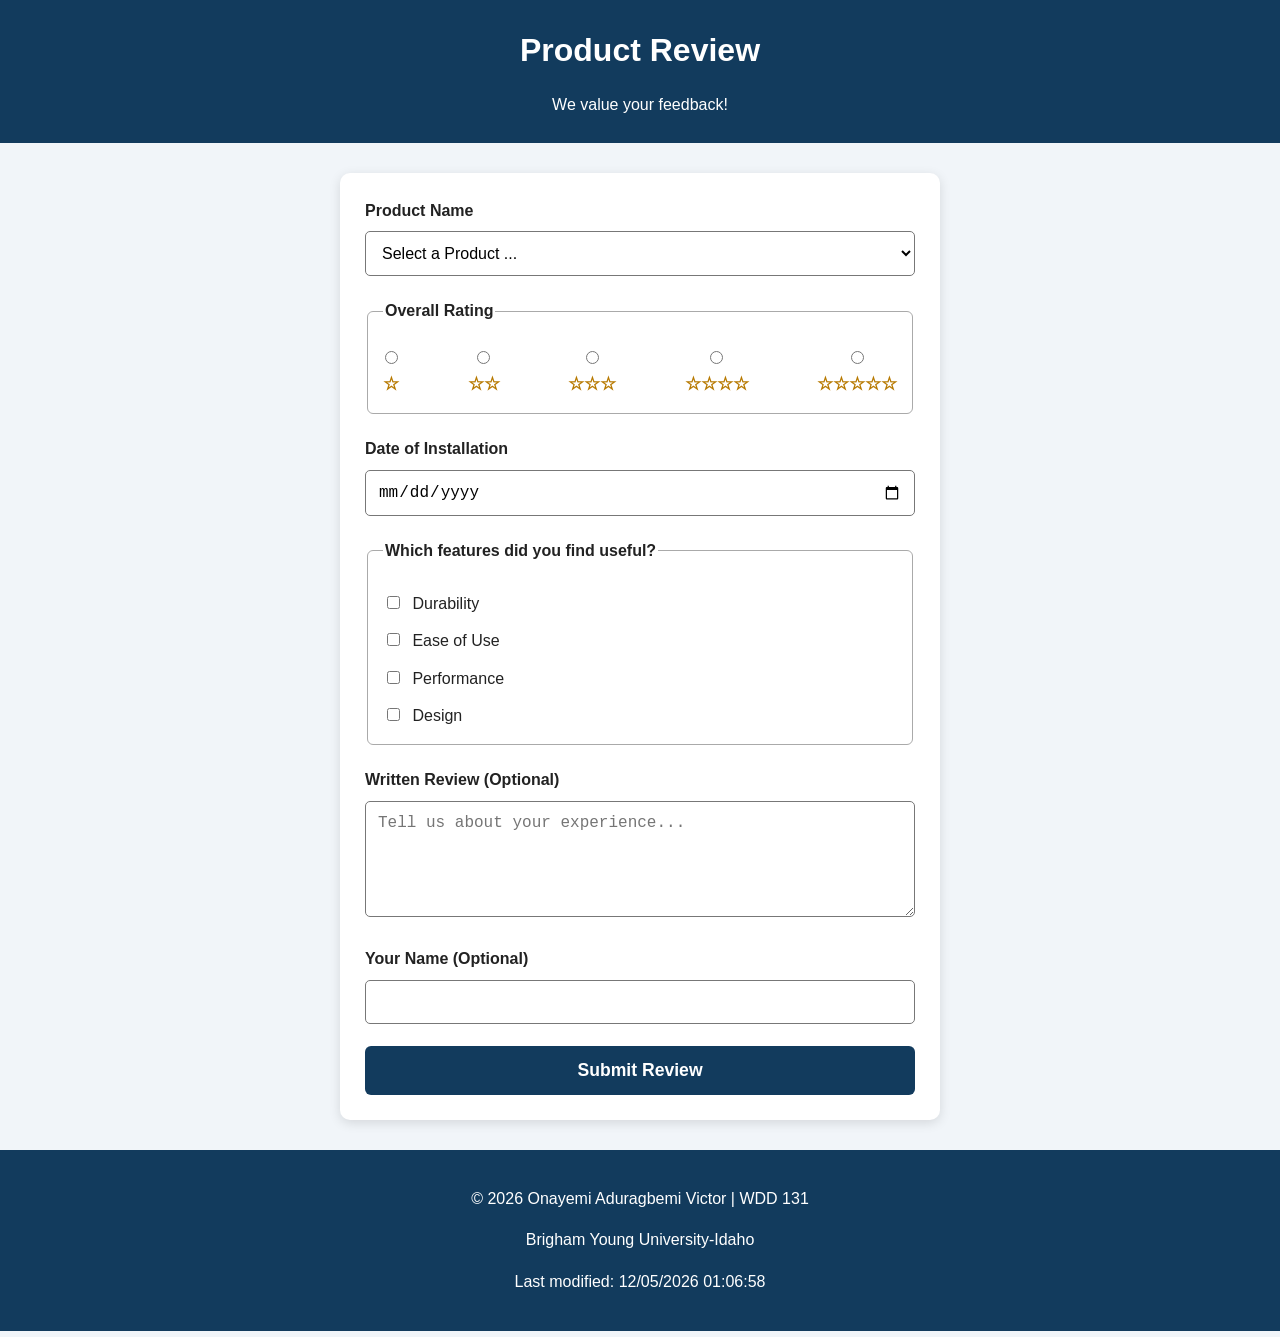
<file: week05/form.html>
<!DOCTYPE html>
<html lang="en-US">
<head>
    <meta charset="UTF-8">
    <meta name="viewport" content="width=device-width, initial-scale=1.0">
    <meta name="description" content="Submit a product review and share your experience.">
    <meta name="author" content="Onayemi Aduragbemi Victor">
    <title>Product Review Form | WDD 131</title>

    <link rel="stylesheet" href="styles/form.css">
    <script src="scripts/form.js" defer></script>
</head>

<body>
    <header>
        <h1>Product Review</h1>
        <p>We value your feedback!</p>
    </header>

    <main>
        <form method="get" action="review.html">

            <div class="form-group">
                <label for="product">Product Name</label>
                <select id="product" name="product" required>
                    <option value="" disabled selected>
                        Select a Product ...
                    </option>
                </select>
            </div>

            <fieldset class="form-group">
                <legend>Overall Rating</legend>

                <div class="rating-options">
                    <div>
                        <input type="radio" id="rating1"
                            name="rating" value="1" required>
                        <label for="rating1">☆</label>
                    </div>

                    <div>
                        <input type="radio" id="rating2"
                            name="rating" value="2">
                        <label for="rating2">☆☆</label>
                    </div>

                    <div>
                        <input type="radio" id="rating3"
                            name="rating" value="3">
                        <label for="rating3">☆☆☆</label>
                    </div>

                    <div>
                        <input type="radio" id="rating4"
                            name="rating" value="4">
                        <label for="rating4">☆☆☆☆</label>
                    </div>

                    <div>
                        <input type="radio" id="rating5"
                            name="rating" value="5">
                        <label for="rating5">☆☆☆☆☆</label>
                    </div>
                </div>
            </fieldset>

            <div class="form-group">
                <label for="installDate">Date of Installation</label>
                <input type="date" id="installDate"
                    name="installDate" required>
            </div>

            <fieldset class="form-group">
                <legend>Which features did you find useful?</legend>

                <div class="feature-options">
                    <label for="durability">
                        <input type="checkbox" id="durability"
                            name="features" value="Durability">
                        Durability
                    </label>

                    <label for="ease">
                        <input type="checkbox" id="ease"
                            name="features" value="Ease of Use">
                        Ease of Use
                    </label>

                    <label for="performance">
                        <input type="checkbox" id="performance"
                            name="features" value="Performance">
                        Performance
                    </label>

                    <label for="design">
                        <input type="checkbox" id="design"
                            name="features" value="Design">
                        Design
                    </label>
                </div>
            </fieldset>

            <div class="form-group">
                <label for="review">Written Review (Optional)</label>
                <textarea id="review" name="review"
                    rows="5"
                    placeholder="Tell us about your experience..."></textarea>
            </div>

            <div class="form-group">
                <label for="userName">Your Name (Optional)</label>
                <input type="text" id="userName"
                    name="userName" autocomplete="name">
            </div>

            <input type="submit" value="Submit Review">
        </form>
    </main>

    <footer>
        <p>&copy; 2026 Onayemi Aduragbemi Victor | WDD 131 </p>
        <p>Brigham Young University-Idaho</p>
        <p> Last modified: <span id="lastModified"></span></p>
    </footer>
</body>
</html>
</file>
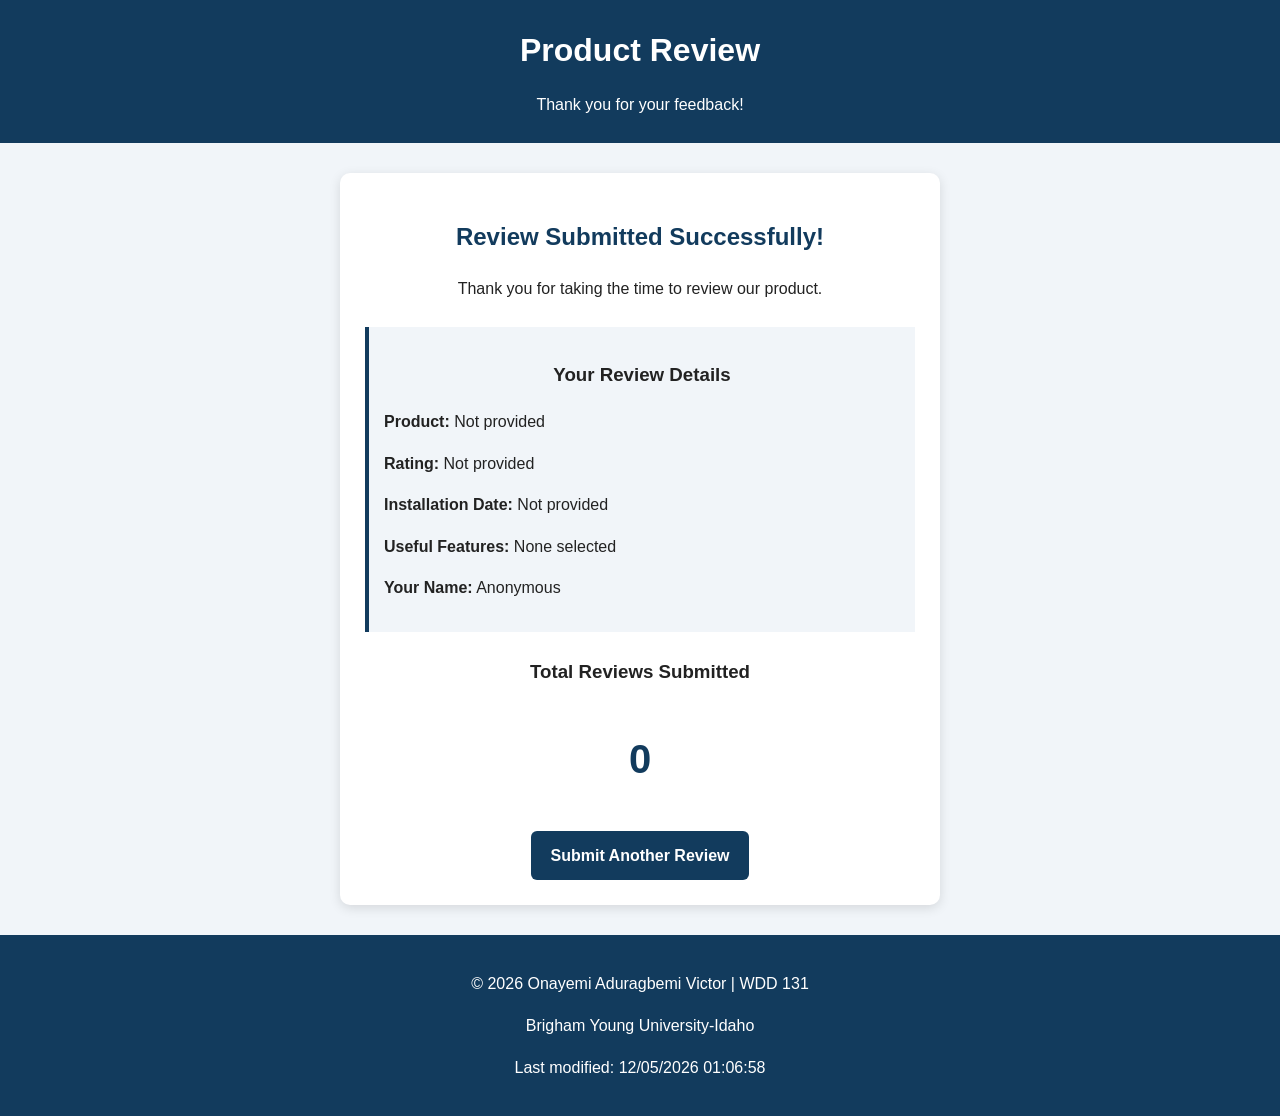
<file: week05/review.html>
<!DOCTYPE html>
<html lang="en-US">
<head>
    <meta charset="UTF-8">
    <meta name="viewport" content="width=device-width, initial-scale=1.0">
    <meta name="description" content="Product review submission confirmation.">
    <meta name="author" content="Onayemi Aduragbemi Victor">
    <title>Review Confirmation | WDD 131</title>

    <link rel="stylesheet" href="styles/form.css">
    <script src="scripts/review.js" defer></script>
</head>

<body>
    <header>
        <h1>Product Review</h1>
        <p>Thank you for your feedback!</p>
    </header>

    <main class="confirmation">
        <h2>Review Submitted Successfully!</h2>

        <p>Thank you for taking the time to review our product.</p>

        <div class="review-summary">
            <h3>Your Review Details</h3>
            <p><strong>Product:</strong> <span id="productName">Not provided</span></p>
            <p><strong>Rating:</strong> <span id="rating">Not provided</span></p>
            <p><strong>Installation Date:</strong> <span id="installDate">Not provided</span></p>
            <p><strong>Useful Features:</strong> <span id="features">None selected</span></p>
            <p><strong>Your Name:</strong> <span id="userName">Anonymous</span></p>
        </div>

        <h3>Total Reviews Submitted</h3>
        <p class="counter" id="reviewCount">0</p>

        <a href="form.html" class="back-link">Submit Another Review</a>
    </main>

    <footer>
        <p>&copy; 2026 Onayemi Aduragbemi Victor | WDD 131 </p>
        <p>Brigham Young University-Idaho</p>
        <p> Last modified: <span id="lastModified"></span></p>
    </footer>
</body>
</html>
</file>
<file: styles/base.css>
:root {
    --primary-color:#174a5b;
    --secondary-color: #e0f2f1;
    --accent-color:#f4a261;
    --text-color: #222222;
    --white-color: #ffffff;
}

* {
    box-sizing:border-box;
}
body{
    margin: 0;
    font-family: 'Roboto', sans-serif;
    color: var(--text-color);
    background-color: beige;
}
header{
    background-color: var(--primary-color);
    color: var(--white-color);
}
#course-title{
    display: block;
    padding: 1.5rem;
    text-align: center;
    font-family: 'Roboto Slab', serif;
    font-size: 1.5rem;
    font-weight: bold;
}
nav{
    display: flex;
    justify-content: space-around;
    align-items: center;
    background-color: #222222;
}
nav a {
    color: var(--white-color);
    text-decoration: none;
    padding: 1rem;
    transition: background-color 0.3s, color 0.3s;
}
nav a:hover {
    background-color: var(--accent-color);
    color: #222222;
}
nav img {
    width: 30px;
    height: auto;
}
main{
    max-width: 1000px;
    padding: 1.5rem;
    margin: 0 auto;
}
h1,h2{
    font-family: 'Roboto Slab', serif;
}
h1{
    text-align: center;
    color: var(--primary-color);
    border-bottom: 2px solid var(--accent-color);
    padding-bottom: 0.5rem;
}
.cards{
    display: grid;
    grid-template-columns: 2fr 1fr;
    gap: 1.5rem;
}
.card{
    border: 1px solid #cccccc;
    border-radius: 8px;
    overflow: hidden;
    background-color: var(--white-color);
}
.card h2{
    background-color: var(--primary-color);
    color: var(--white-color);
    text-align: center;
    padding: 0.7rem;
    margin: 0;
}
.card-content{
    padding: 1rem;
}
.card img{
    display: block;
    width: 100%;
    height: auto;
    margin-top: 1rem;
    border-radius: 4px;
}
footer{
    background-color: var(--primary-color);
    color: var(--white-color);
    text-align: center;
    padding: 1rem;
    margin-top:2rem ;
}
footer p{
    margin: 0.5rem;
}
@media screen and (max-width:650px) {
  nav{
        flex-direction: column;
     } 
    

nav a {
    width: 100%;
    text-align: center;
}


.cards {
    grid-template-columns: 1fr;
}

#course-title {
    font-size: 1.2rem;
    }
}
</file>
<file: styles/table.css>
/*general page styles */
body {
    font-family: Arial, sans-serif;
    background-color: beige;
    margin:0;
    padding:30px;
}
/*table header styling*/
thead{
    background-color: #243b55;
    color:black;
}
/*Main table styling*/
table {
    width: 100%;
    max-width: 800px;
    border-collapse: collapse;
    margin: 20px auto;
    border-collapse: collapse;
    background-color: rgb(221, 221, 145);
}
/*Table caption styling*/
caption {
    font-size: 1.5em;
    font-weight: bold;
   color:#243b55;
    padding: 15px;
}
/*table cell styling*/
th, td {
    border: 1px solid #ccc;
    padding: 15px;
    text-align: center;
}
/*row styling*/
tbody th {
    text-align: left;
}
th {
    background-color: #f2f2f2;
}

tbody tr:nth-child(even) {
    background-color: #e8eef5;
}
tbody tr:hover {
    background-color: #d1e3f0;
}
</file>
<file: styles/temples.css>
* GENERAL STYLING */

* {
    margin: 0;
    padding: 0;
    box-sizing: border-box;
}

body {
    font-family: 'Roboto', sans-serif;
    color: #222;
    background-color: #fff;
}

/* HEADER */

header {
    background-color: #3b0764;
    color: white;
    padding: 1rem;
}

.header-container {
    display: flex;
    justify-content: space-between;
    align-items: center;
    flex-wrap: wrap;
}

header p {
    font-family: 'Roboto Slab', serif;
    font-size: 1.5rem;
}

/* HAMBURGER BUTTON */

#menu-button {
    background: none;
    border: none;
    color: white;
    font-size: 2rem;
    cursor: pointer;
}

/* NAVIGATION */

nav {
    display: none;
    flex-direction: column;
    width: 100%;
    text-align: center;
}

nav.show {
    display: flex;
}

nav a {
    color: white;
    text-decoration: none;
    padding: 1rem;
    display: block;
    font-size: 1rem;
}

nav a:hover {
    background-color: #6b21a8;
    color: #facc15;
    text-decoration: underline;
}

/* MAIN CONTENT */

main {
    max-width: 1000px;
    margin: 2rem auto;
    padding: 1rem;
}

h1 {
    text-align: center;
    margin-bottom: 2rem;
    font-family: 'Roboto Slab', serif;
}

/* TEMPLE GRID */

.temple-grid {
    display: grid;
    grid-template-columns: 1fr;
    gap: 2rem;
}

figure {
    text-align: center;
    background-color: #b49f6c;
    padding: 0.8rem;
    border-radius: 5px;
}

figure img {
    width: 100%;
    height: auto;
    display: block;
}

figcaption {
    padding: 0.7rem;
    font-size: 0.9rem;
    color: #000;
}

/* FOOTER */

footer {
    background-color: #3b0764;
    color: white;
    text-align: center;
    padding: 1.5rem;
    margin-top: 2rem;
    font-size: 0.85rem;
}

footer p {
    margin: 0.5rem;
}
</file>
<file: styles/temples-large.css>
/* LARGE SCREEN DESIGN */

@media screen and (min-width: 640px) {

    /* HEADER */

    .header-container {
        max-width: 1200px;
        margin: 0 auto;
        flex-wrap: nowrap;
    }

    /* HIDE HAMBURGER */

    #menu-button {
        display: none;
    }

    /* NAVIGATION */

    nav {
        display: flex;
        flex-direction: row;
        justify-content: flex-end;
        width: auto;
    }

    nav a {
        padding: 1rem;
    }

    /* MAIN CONTENT */

    main {
        max-width: 1100px;
    }

    /* THREE COLUMN TEMPLE GRID */

    .temple-grid {
        grid-template-columns: repeat(3, 1fr);
        gap: 1.5rem;
    }

    figure {
        padding: 0.5rem;
    }

    figure img {
        width: 100%;
        height: 180px;
        object-fit: cover;
    }

    figcaption {
        font-size: 0.9rem;
    }

}
</file>
<file: project/styles/siteplan.css>
/* General page styling */
* {
    box-sizing: border-box;
}

body {
    margin: 0;
    padding: 0;
    font-family: Arial, Helvetica, sans-serif;
    background-color: #f4f7f4;
    color: #202820;
    line-height: 1.6;
}

/* Header styling */
header {
    background-color: #008753;
    color: white;
    text-align: center;
    padding: 25px 15px;
}

.logo {
    display: flex;
    justify-content: center;
    align-items: center;
    gap: 10px;
}

.logo h1 {
    font-family: Georgia, serif;
    margin: 0;
}

.logo-icon {
    font-size: 2rem;
}

header p {
    margin-bottom: 0;
}

/* Main content */
main {
    max-width: 900px;
    margin: 25px auto;
    padding: 0 20px;
}

/* Section styling */
section {
    background-color: white;
    margin-bottom: 25px;
    padding: 25px;
    border-radius: 8px;
    box-shadow: 0 2px 8px rgba(0, 0, 0, 0.08);
}

/* Headings */
h2 {
    font-family: Georgia, serif;
    color: #008753;
    border-bottom: 2px solid #E5A52B;
    padding-bottom: 8px;
}

h3 {
    font-family: Georgia, serif;
}

/* Logo example */
.logo-example {
    background-color: #008753;
    color: white;
    padding: 15px;
    text-align: center;
    font-size: 1.4rem;
    font-weight: bold;
    border-radius: 5px;
    margin-top: 15px;
}

/* Color schema display */
.color-list {
    display: grid;
    grid-template-columns: repeat(2, 1fr);
    gap: 20px;
}

.color-item {
    border: 1px solid #ddd;
    padding: 15px;
    border-radius: 6px;
}

.color-box {
    height: 65px;
    border-radius: 5px;
    border: 1px solid #ccc;
}

.green {
    background-color: #008753;
}

.white {
    background-color: #FFFFFF;
}

.dark {
    background-color: #202820;
}

.gold {
    background-color: #E5A52B;
}

/* Typography examples */
.heading-example {
    font-family: Georgia, serif;
    color: #008753;
}

.body-example {
    font-family: Arial, Helvetica, sans-serif;
    font-weight: bold;
}

/* Wireframe styling */
.wireframe {
    border: 2px solid #008753;
    padding: 12px;
    margin: 15px 0 30px;
    background-color: #f4f7f4;
    text-align: center;
}

.wf-header,
.wf-hero,
.wf-content,
.wf-card,
.wf-footer {
    padding: 18px;
    margin-bottom: 10px;
    border: 2px dashed #008753;
    background-color: white;
}

.wf-hero {
    background-color: #e4f2e9;
    min-height: 110px;
}

.wf-content {
    background-color: #fff3d9;
}

.wf-card {
    min-height: 85px;
    display: flex;
    flex-direction: column;
    justify-content: center;
}

.wf-footer {
    background-color: #008753;
    color: white;
}

/* Mobile wireframe */
.mobile {
    max-width: 300px;
    margin-left: auto;
    margin-right: auto;
}

/* Desktop wireframe */
.desktop {
    width: 100%;
}

.wf-grid {
    display: grid;
    grid-template-columns: repeat(3, 1fr);
    gap: 10px;
}

/* Footer */
footer {
    background-color: #008753;
    color: white;
    text-align: center;
    padding: 15px;
}

/* Responsive layout for small screens */
@media screen and (max-width: 600px) {

    main {
        padding: 0 12px;
    }

    section {
        padding: 18px;
    }

    .color-list {
        grid-template-columns: 1fr;
    }

    .wf-grid {
        grid-template-columns: 1fr;
    }

    .logo h1 {
        font-size: 1.5rem;
    }

}
</file>
<file: week02/styles/bom.css>
* {
  box-sizing: border-box;
}

body {
  margin: 0;
  padding: 1rem;
  font-family: Arial, sans-serif;
  background-color: #f2f2f2;
  color: #222;
}

main {
  max-width: 600px;
  margin: 2rem auto;
  padding: 1.5rem;
  background-color: white;
  border: 1px solid #ccc;
  border-radius: 8px;
}

h1 {
  color: #315b72;
  text-align: center;
}

.entry-form {
  display: flex;
  gap: 0.5rem;
  margin: 1rem 0;
}

input {
  flex: 1;
  min-width: 0;
  padding: 0.7rem;
  font: inherit;
}

button {
  padding: 0.7rem 1rem;
  font: inherit;
  cursor: pointer;
}

ul {
  padding-left: 1.5rem;
}

li {
  margin: 0.75rem 0;
}

li button {
  margin-left: 0.75rem;
}
</file>
<file: week02/styles/media-query.css>
body{
    font-family: 'Roboto' , sans-serif;
    background-color: skyblue;
}
/* each have a maximum width of 640px and margin of 1 rem and faint border*/
header,
main,
footer{
    max-width: 640px;
    margin: 1rem auto;
    border: 1px solid #ccc;
    padding: 1rem;
    background-color: #e6f2ff;
    text-align: center;
}
main{
    display: grid;
    grid-template-columns: 1fr;
    gap: 1rem;
}

section{
    padding: 1rem;
    background-color: #fff;
}
</file>
<file: week02/styles/media-query-large.css>
/*css for large screens*/
@media screen and (min-width: 500px) {
    
    /*change header appearance*/
    header{
        background-color:black;
        padding: 2rem;
        color: white;
        text-align: center;
    }
    main{
        grid-template-columns: 1fr 1fr;
    }
}
</file>
<file: week03/styles/place.css>
/* GLOBAL CSS VARIABLES */

:root {
    --primary-color: #008753;
    --secondary-color: #ffffff;
    --accent-color: #006b42;
    --text-color: #222222;
    --background-color: #f4f7f4;
    --card-background: #ffffff;
    --border-color: #dddddd;
}

/* GENERAL STYLING */

* {
    margin: 0;
    padding: 0;
    box-sizing: border-box;
}

body {
    font-family: Arial, Helvetica, sans-serif;
    color: var(--text-color);
    background-color: beige;
    line-height: 1.6;
}

/* HEADER */

header {
    background-color: var(--primary-color);
    color: var(--secondary-color);
    text-align: center;
    padding: 1.5rem;
}

header h1 {
    font-size: 2rem;
}

/* HERO IMAGE */

.hero {
    position: relative;
    max-width: 1200px;
    margin: 0 auto;
    padding: 1rem;
}

.hero picture {
    display: block;
    width: 100%;
}

.hero-image {
    display: block;
    width: 100%;
    height: 280px;
    object-fit: cover;
}

/* INFORMATION CARDS */

.country-info,
.weather {
    background-color: var(--card-background);
    padding: 1.5rem;
    margin: 1rem 0;
    border: 1px solid var(--border-color);
    border-radius: 8px;
    box-shadow: 0 2px 8px rgba(0, 0, 0, 0.12);
}

.country-info h2,
.weather h2 {
    background-color: var(--primary-color);
    color: var(--secondary-color);
    padding: 0.6rem;
    margin-bottom: 1rem;
}

.country-info p,
.weather p {
    margin-bottom: 0.5rem;
}

/* WEATHER ICON */

.weather-icon {
    display: block;
    margin-bottom: 1rem;
}

.weather-icon img {
    width: 60px;
    height: 60px;
}

/* HIDE WEATHER SVG ON WIDE SCREENS */

@media screen and (min-width: 700px) {

    .hero {
        padding: 1.5rem;
    }

    .hero-image {
        height: 600px;
    }

    .country-info,
    .weather {
        position: absolute;
        width: 290px;
        background-color: rgba(255, 255, 255, 0.95);
    }

    .country-info {
        top: 60px;
        left: 40px;
    }

    .weather {
        bottom: 50px;
        right: 40px;
    }

    /* WEATHER EMOTICON USING PSEUDO-ELEMENT */

    .weather-heading::after {
        content: " ⛅";
        margin-left: 0.5rem;
    }

    /* HIDE MOBILE SVG */

    .weather-icon {
        display: none;
    }
}

/* MOBILE LAYOUT */

@media screen and (max-width: 699px) {

    header h1 {
        font-size: 1.7rem;
    }

    .hero {
        padding: 0;
    }

    .hero-image {
        height: 280px;
    }

    .country-info,
    .weather {
        margin: 1rem;
    }

    .weather-icon {
        display: block;
    }
}

/* FOOTER */

footer {
    background-color: var(--primary-color);
    color: var(--secondary-color);
    text-align: center;
    padding: 1.5rem;
    margin-top: 1rem;
}

footer p {
    margin: 0.3rem;
}
</file>
<file: week04/styles/lazyload.css>
/*General page styling*/
body {
    font-family:Arial, sans-serif;
    margin: 0;
    background-color: beige;
    padding:20px;
} 
/*Main content styling*/
main{
    display: flex;
    flex-direction: column;
    align-items: center;
}

/*Page heading*/
h1 {
    text-align: center;
    color: #333;
    margin-bottom: 30px;
    background-color: grey;
}
/*image styling*/
img{
    display: block;
    width: 100%;
    max-width: 400px;
    height: auto;
    margin:20px auto;
    background-color: black;
    animation: fadeFromBlack 2s ease-in;
}
/*fade animation*/
@keyframes fadeFromBlack {
    from { opacity: 0; }
    to { opacity: 1; }
}

/*footer styling*/
footer {
    text-align: center;
    color:white;
    margin-top: 30px;
    padding: 20px;
    background-color: blue;
}
</file>
<file: week05/styles/form.css>
/* General page styling */
* {
    box-sizing: border-box;
}

body {
    font-family: Arial, Helvetica, sans-serif;
    margin: 0;
    background-color: #f1f5f9;
    color: #222;
    line-height: 1.6;
}

/* Header */
header {
    background-color: #123b5d;
    color: white;
    text-align: center;
    padding: 25px 15px;
}

header h1 {
    margin: 0;
    font-size: 2rem;
}

header p {
    margin-bottom: 0;
}

/* Main form container */
main {
    max-width: 600px;
    margin: 30px auto;
    padding: 25px;
    background-color: white;
    border-radius: 10px;
    box-shadow: 0 3px 12px rgba(0, 0, 0, 0.12);
}

/* Form fields */
.form-group {
    margin-bottom: 22px;
}

label,
legend {
    font-weight: bold;
}

.form-group > label {
    display: block;
    margin-bottom: 8px;
}

select,
input[type="date"],
input[type="text"],
textarea {
    width: 100%;
    padding: 12px;
    border: 1px solid #777;
    border-radius: 5px;
    font-size: 1rem;
    background-color: white;
}

fieldset {
    border: 1px solid #aaa;
    border-radius: 6px;
    padding: 15px;
}

/* Rating section */
.rating-options {
    display: flex;
    justify-content: space-between;
    gap: 8px;
    margin-top: 12px;
}

.rating-options div {
    text-align: center;
}

.rating-options input {
    display: block;
    margin: 0 auto 5px;
}

.rating-options label {
    color: #b77900;
    font-size: 1.15rem;
    cursor: pointer;
}

/* Useful features */
.feature-options {
    display: grid;
    gap: 12px;
    margin-top: 12px;
}

.feature-options label {
    font-weight: normal;
}

.feature-options input {
    margin-right: 8px;
}

/* Submit button */
input[type="submit"] {
    width: 100%;
    padding: 14px;
    background-color: #123b5d;
    color: white;
    border: none;
    border-radius: 6px;
    font-size: 1.1rem;
    font-weight: bold;
    cursor: pointer;
}

input[type="submit"]:hover {
    background-color: #205d88;
}

/* Keyboard accessibility */
input:focus,
select:focus,
textarea:focus {
    outline: 3px solid #e0a126;
    outline-offset: 2px;
}

/* Footer */
footer {
    background-color: #123b5d;
    color: white;
    text-align: center;
    padding: 20px;
    margin-top: 30px;
}

/* Mobile responsiveness */
@media screen and (max-width: 480px) {
    main {
        margin: 15px;
        padding: 18px;
    }

    header h1 {
        font-size: 1.6rem;
    }

    .rating-options {
        flex-wrap: wrap;
    }
}
/* Confirmation page */
.confirmation {
    text-align: center;
}

.confirmation h2 {
    color: #123b5d;
}

.review-summary {
    background-color: #f1f5f9;
    border-left: 4px solid #123b5d;
    padding: 15px;
    margin: 25px 0;
    text-align: left;
}

.review-summary h3 {
    text-align: center;
}

.counter {
    font-size: 2.5rem;
    font-weight: bold;
    color: #123b5d;
}

.back-link {
    display: inline-block;
    background-color: #123b5d;
    color: white;
    padding: 12px 20px;
    border-radius: 6px;
    text-decoration: none;
    font-weight: bold;
}

.back-link:hover {
    background-color: #205d88;
}
</file>
